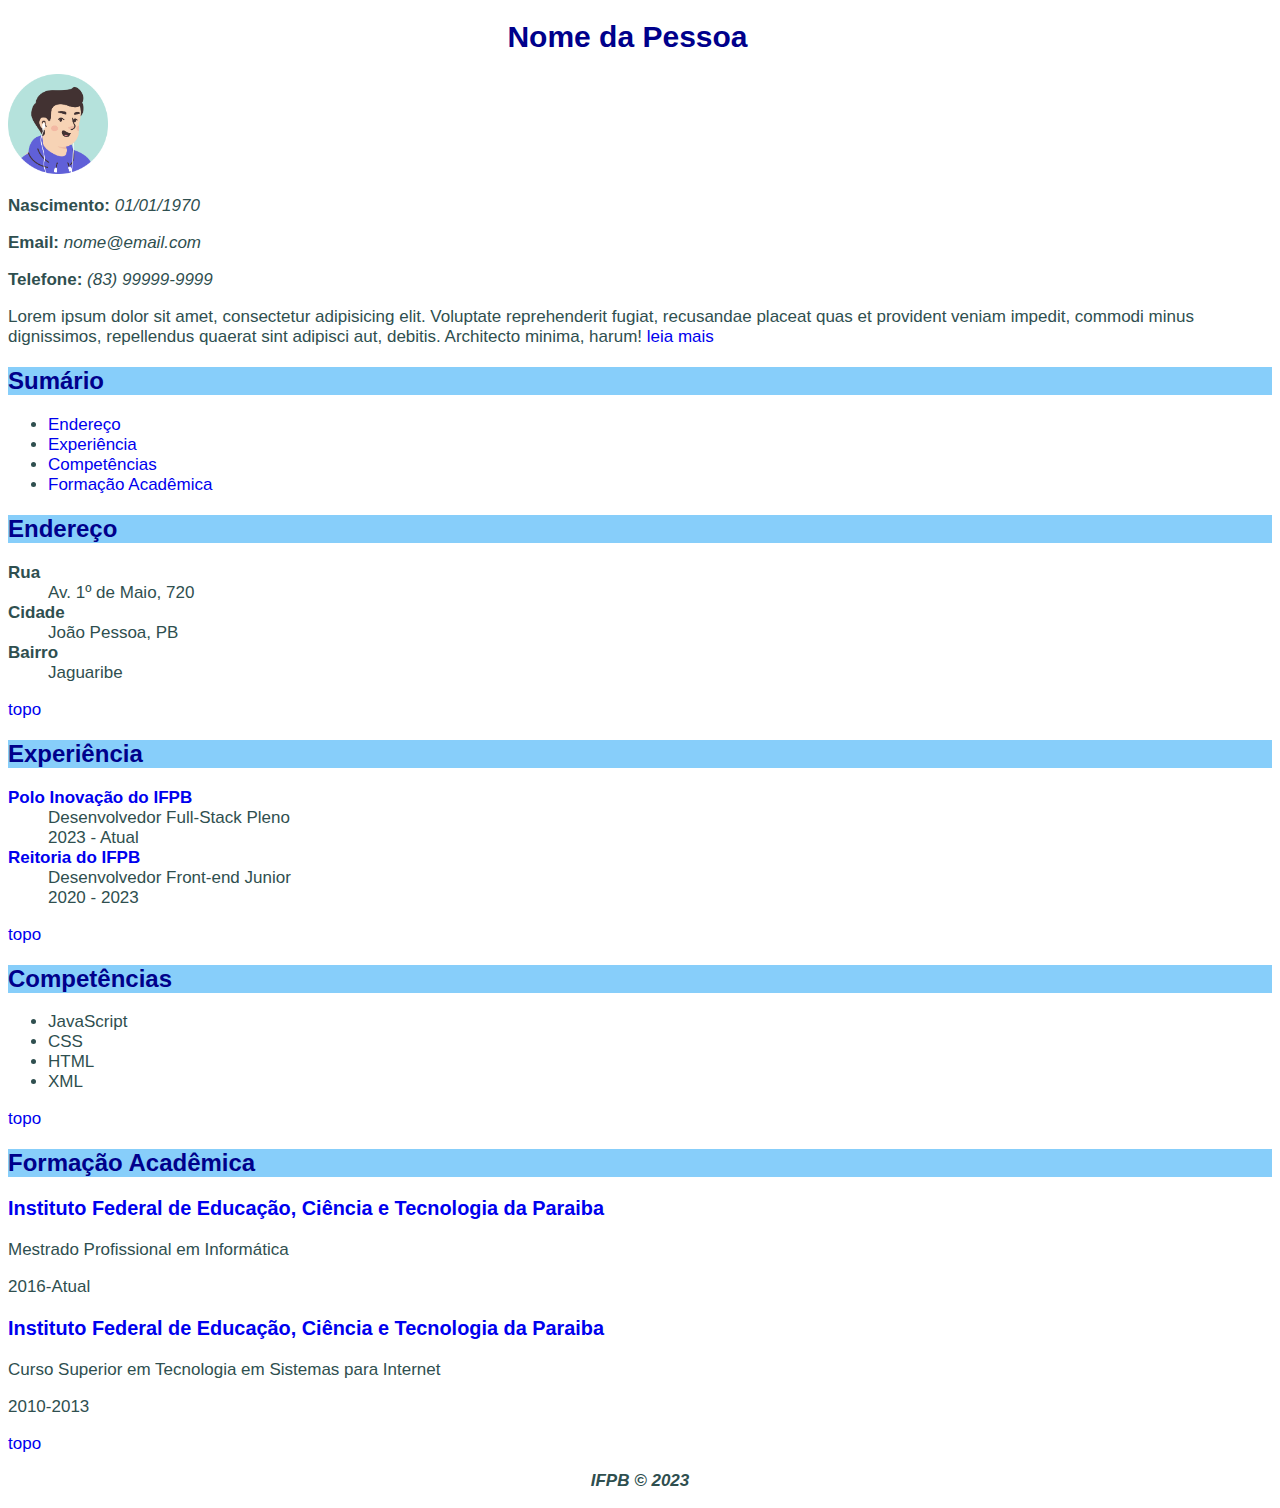
<file: Curriculo-Com-Estilo/index.html>
<!DOCTYPE html>
<html lang="en">
  <head>
    <meta charset="UTF-8" />
    <title>Document</title>
    <link rel="stylesheet" href="css/style.css" />
  </head>
  <body>
    <div id="article">
      <h1 id="person" class="text-center">
        Nome da Pessoa <a href="#person">§</a>
      </h1>
      <img src="img/avatar.png" alt="Imagem de perfil" width="100px" />
      <p><b>Nascimento:</b> <i>01/01/1970</i></p>
      <p><b>Email:</b> <i>nome@email.com</i></p>
      <p><b>Telefone:</b> <i>(83) 99999-9999</i></p>
      <p>
        Lorem ipsum dolor sit amet, consectetur adipisicing elit. Voluptate
        reprehenderit fugiat, recusandae placeat quas et provident veniam
        impedit, commodi minus dignissimos, repellendus quaerat sint adipisci
        aut, debitis. Architecto minima, harum!
        <a href="pages/resumo.html">leia mais</a>
      </p>
      <h2 id="sumario">Sumário <a href="#sumario">§</a></h2>
      <ul>
        <li><a href="#endereco">Endereço</a></li>
        <li><a href="#experiencia">Experiência</a></li>
        <li><a href="#competencia">Competências</a></li>
        <li><a href="#formacao">Formação Acadêmica</a></li>
      </ul>

      <h2 id="endereco">Endereço <a href="#endereco">§</a></h2>
      <dl>
        <dt><b>Rua</b></dt>
        <dd>Av. 1º de Maio, 720</dd>
        <dt><b>Cidade</b></dt>
        <dd>João Pessoa, PB</dd>
        <dt><b>Bairro</b></dt>
        <dd>Jaguaribe</dd>
      </dl>
      <p><a href="#">topo</a></p>

      <h2 id="experiencia">Experiência <a href="#experiencia">§</a></h2>
      <dl>
        <dt>
          <b>
            <a href="https://www.ifpb.edu.br/polodeinovacao">
              Polo Inovação do IFPB
            </a>
          </b>
        </dt>
        <dd>Desenvolvedor Full-Stack Pleno</dd>
        <dd>2023 - Atual</dd>
        <dt>
          <b>
            <a href="https://www.ifpb.edu.br/"> Reitoria do IFPB </a>
          </b>
        </dt>
        <dd>Desenvolvedor Front-end Junior</dd>
        <dd>2020 - 2023</dd>
      </dl>
      <p><a href="#">topo</a></p>

      <h2 id="habilidades">Competências <a href="#habilidades">§</a></h2>
      <ul>
        <li>JavaScript</li>
        <li>CSS</li>
        <li>HTML</li>
        <li>XML</li>
      </ul>
      <p><a href="#">topo</a></p>

      <h2 id="formacao">Formação Acadêmica <a href="#formacao">§</a></h2>
      <h3>
        <a href="http://www.ifpb.edu.br/">
          Instituto Federal de Educação, Ciência e Tecnologia da Paraiba
        </a>
      </h3>
      <p>Mestrado Profissional em Informática</p>
      <p>2016-Atual</p>
      <h3>
        <a href="http://www.ifpb.edu.br/">
          Instituto Federal de Educação, Ciência e Tecnologia da Paraiba
        </a>
      </h3>
      <p>Curso Superior em Tecnologia em Sistemas para Internet</p>
      <p>2010-2013</p>
      <p><a href="#">topo</a></p>
    </div>
    <div id="footer">
      <p id="copyright" class="text-center">IFPB &copy; 2023</p>
    </div>
  </body>
</html>
</file>
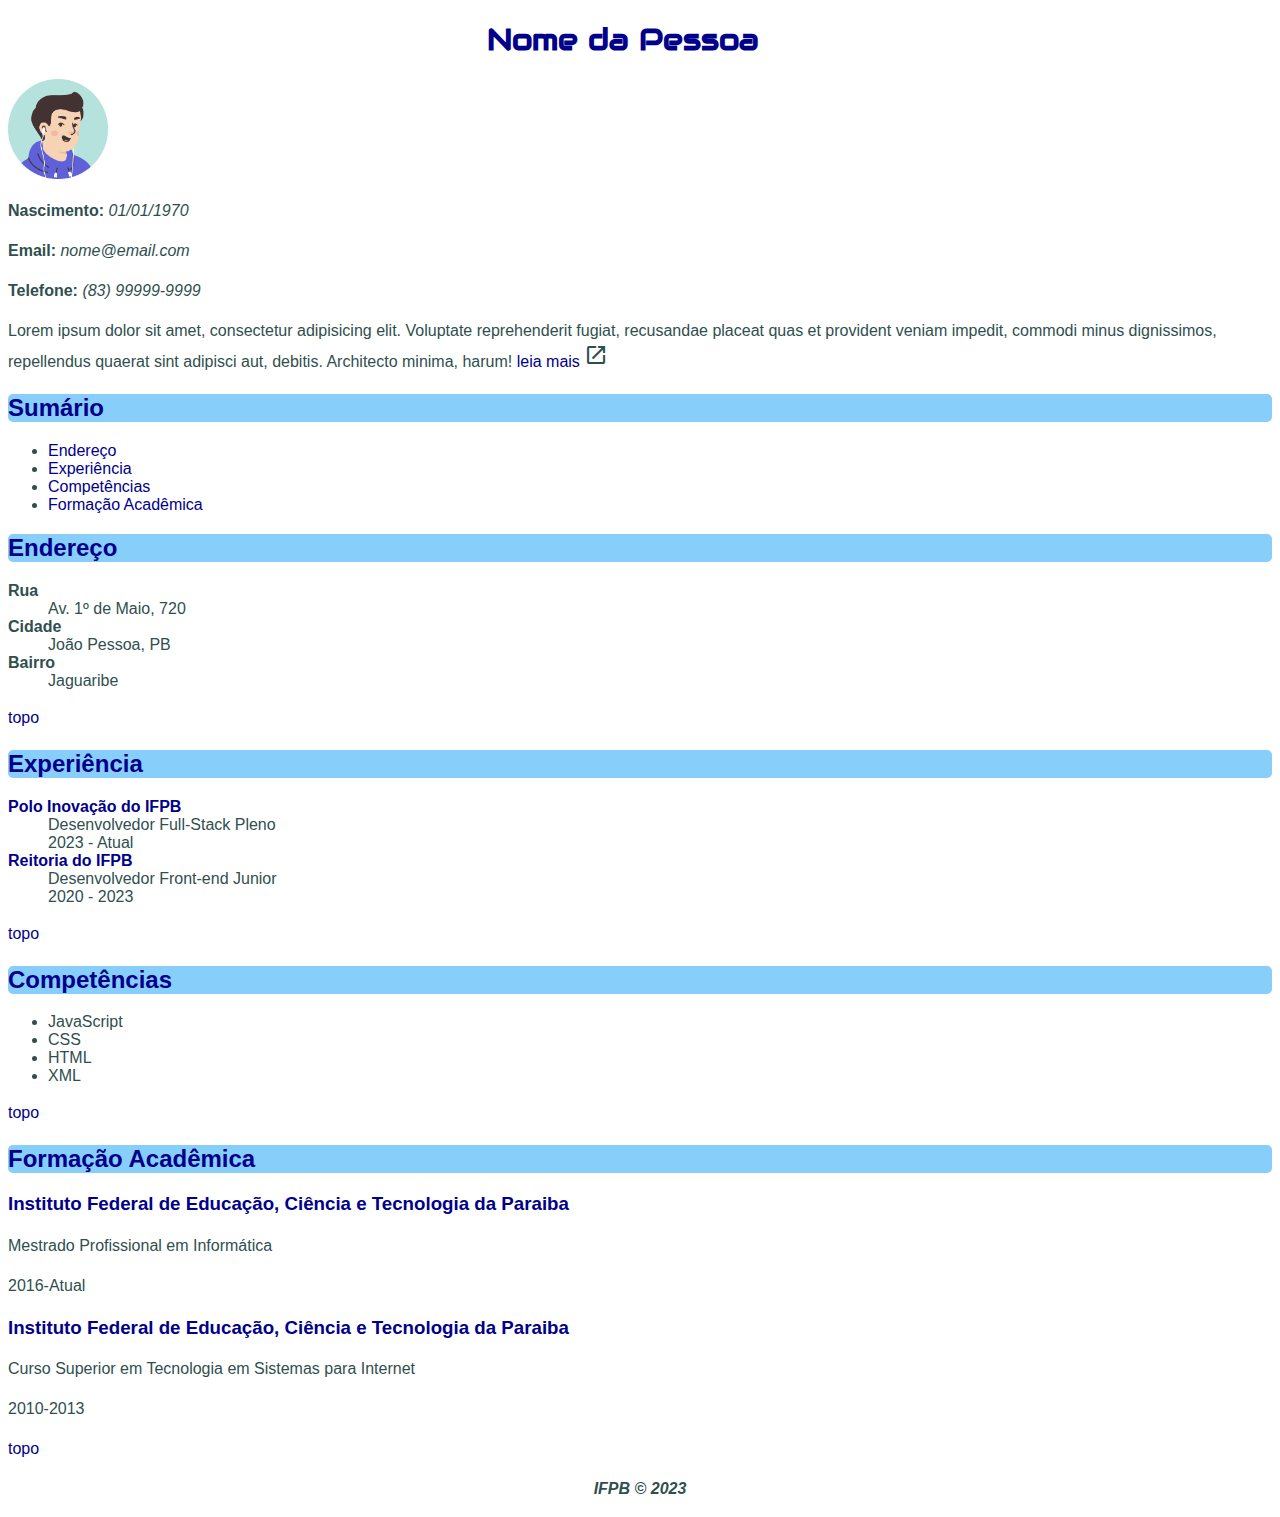
<file: Curriculo-WebFonts-Icones/index.html>
<!DOCTYPE html>
<html lang="en">
  <head>
    <meta charset="UTF-8" />
    <title>Document</title>

    <!-- Google Fonts -->
    <link rel="preconnect" href="https://fonts.googleapis.com">
    <link rel="preconnect" href="https://fonts.gstatic.com" crossorigin>
    <link href="https://fonts.googleapis.com/css2?family=Audiowide&display=swap" rel="stylesheet">  
    <link href="https://fonts.googleapis.com/icon?family=Material+Icons" rel="stylesheet">

    <!-- Font Awesome Icons -->
    <link rel="stylesheet" href="https://cdnjs.cloudflare.com/ajax/libs/font-awesome/6.4.0/css/all.min.css" integrity="sha512-iecdLmaskl7CVkqkXNQ/ZH/XLlvWZOJyj7Yy7tcenmpD1ypASozpmT/E0iPtmFIB46ZmdtAc9eNBvH0H/ZpiBw==" crossorigin="anonymous" referrerpolicy="no-referrer" />
    
    <!-- Our CSS -->
    <link rel="stylesheet" href="css/style.css" />
  </head>
  <body>
    <div id="article">
      <h1 id="person" class="text-center">
        Nome da Pessoa <a href="#person">§</a>
      </h1>
      <img src="img/avatar.png" alt="Imagem de perfil" width="100px" />
      <p><b>Nascimento:</b> <i>01/01/1970</i></p>
      <p><b>Email:</b> <i>nome@email.com</i></p>
      <p><b>Telefone:</b> <i>(83) 99999-9999</i></p>
      <p>
        Lorem ipsum dolor sit amet, consectetur adipisicing elit. Voluptate
        reprehenderit fugiat, recusandae placeat quas et provident veniam
        impedit, commodi minus dignissimos, repellendus quaerat sint adipisci
        aut, debitis. Architecto minima, harum!
        <a href="pages/resumo.html">leia mais</a>
        <span class="material-icons">launch</span>
      </p>

      <h2 id="sumario">Sumário <a href="#sumario">§</a></h2>
      <ul>
        <li><a href="#endereco">Endereço</a></li>
        <li><a href="#experiencia">Experiência</a></li>
        <li><a href="#competencia">Competências</a></li>
        <li><a href="#formacao">Formação Acadêmica</a></li>
      </ul>

      <h2 id="endereco">Endereço <a href="#endereco">§</a></h2>
      <dl>
        <dt><b>Rua</b></dt>
        <dd>Av. 1º de Maio, 720</dd>
        <dt><b>Cidade</b></dt>
        <dd>João Pessoa, PB</dd>
        <dt><b>Bairro</b></dt>
        <dd>Jaguaribe</dd>
      </dl>
      <p><a href="#" class="topo">topo</a></p>

      <h2 id="experiencia">Experiência <a href="#experiencia">§</a></h2>
      <dl>
        <dt>
          <b>
            <a href="https://www.ifpb.edu.br/polodeinovacao">
              Polo Inovação do IFPB
            </a>
          </b>
        </dt>
        <dd>Desenvolvedor Full-Stack Pleno</dd>
        <dd>2023 - Atual</dd>
        <dt>
          <b>
            <a href="https://www.ifpb.edu.br/"> Reitoria do IFPB </a>
          </b>
        </dt>
        <dd>Desenvolvedor Front-end Junior</dd>
        <dd>2020 - 2023</dd>
      </dl>
      <p><a href="#" class="topo">topo</a></p>

      <h2 id="habilidades">Competências <a href="#habilidades">§</a></h2>
      <ul>
        <li>JavaScript</li>
        <li>CSS</li>
        <li>HTML</li>
        <li>XML</li>
      </ul>
      <p><a href="#" class="topo">topo</a></p>

      <h2 id="formacao">Formação Acadêmica <a href="#formacao">§</a></h2>
      <h3>
        <a href="http://www.ifpb.edu.br/">
          Instituto Federal de Educação, Ciência e Tecnologia da Paraiba
        </a>
      </h3>
      <p>Mestrado Profissional em Informática</p>
      <p>2016-Atual</p>
      <h3>
        <a href="http://www.ifpb.edu.br/">
          Instituto Federal de Educação, Ciência e Tecnologia da Paraiba
        </a>
      </h3>
      <p>Curso Superior em Tecnologia em Sistemas para Internet</p>
      <p>2010-2013</p>
      <p><a href="#" class="topo">topo</a></p>
    </div>
    <div id="footer">
      <div id="social">

        <!-- Links das redes sociais -->
        <a href="../index.html"><i class="fa-brands fa-square-facebook"></i></a>
        <a href="../index.html"><i class="fa-brands fa-square-twitter"></i></a>
        <a href="../index.html"><i class="fa-brands fa-linkedin"></i></a>

      </div>
      <p id="copyright" class="text-center">IFPB &copy; 2023</p>
    </div>
  </body>
</html>
</file>
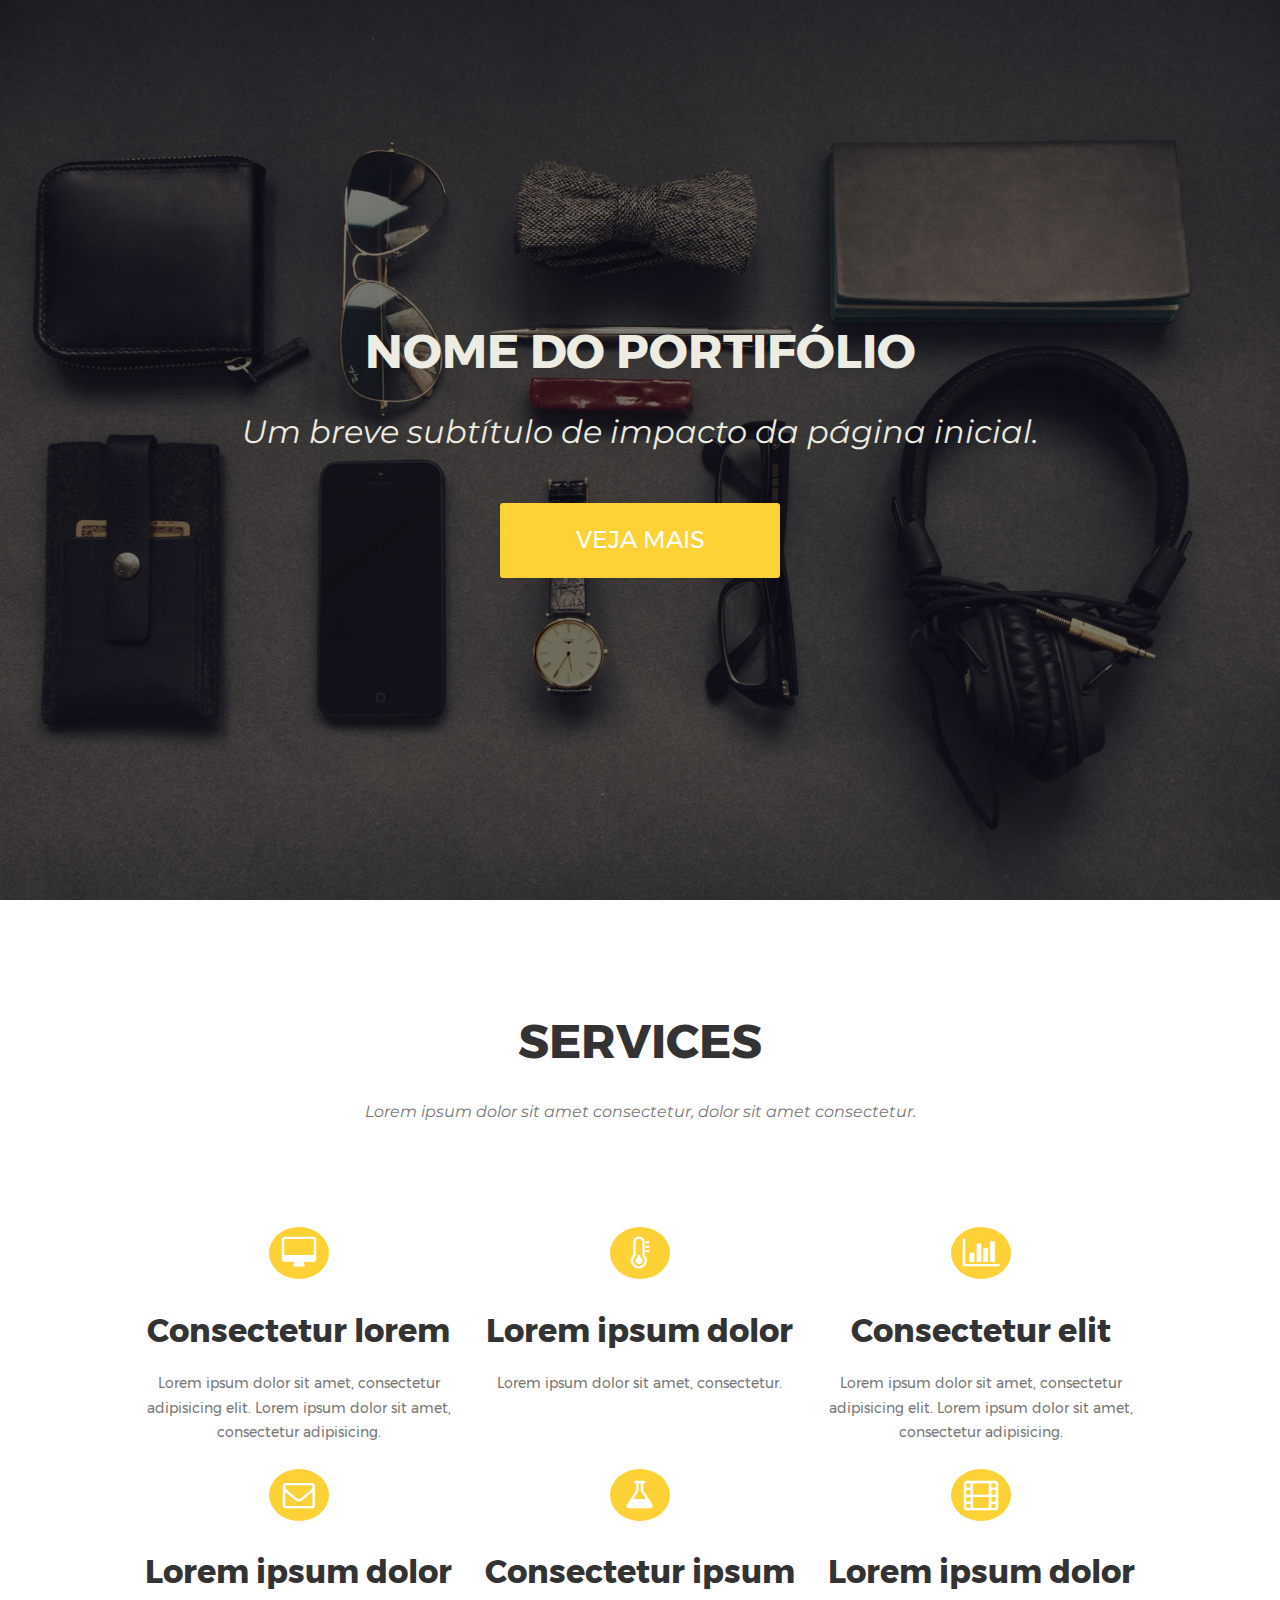
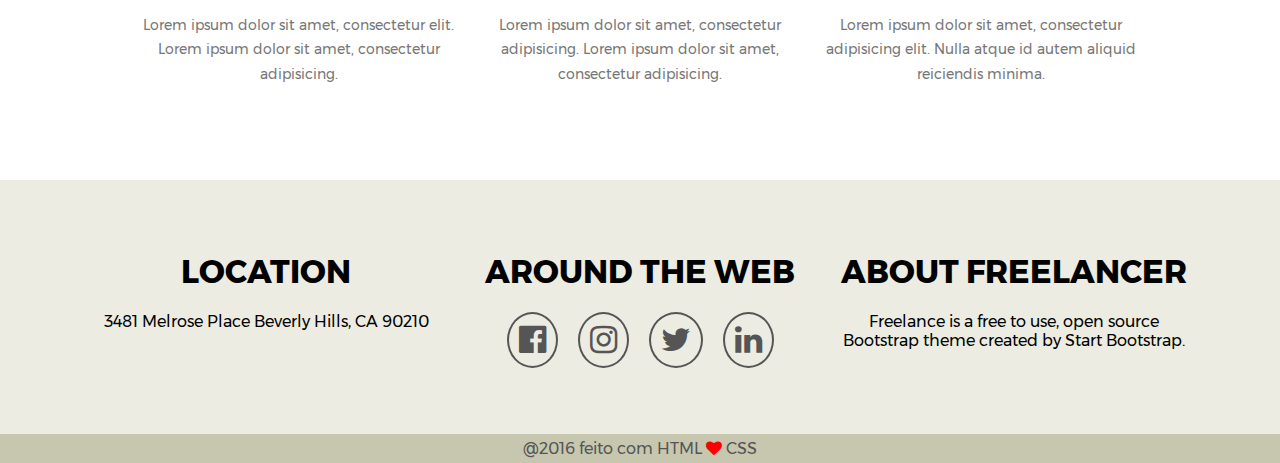
<file: ExercicioPortfolioComLayout/index.html>
<!DOCTYPE html>
<html lang="en">
<head>
  <meta charset="UTF-8">
  <title>Document</title>
  <link href="https://fonts.googleapis.com/css?family=Montserrat" rel="stylesheet">
  <link rel="stylesheet" href="https://maxcdn.bootstrapcdn.com/font-awesome/4.7.0/css/font-awesome.min.css">
  <link rel="stylesheet" href="css/main2.css">
</head>
<body>

  <!-- Header -->
  <header>
    <div class="intro-text">
      <h1>Nome do Portifólio</h1>
      <p>Um breve subtítulo de impacto da página inicial.</p>
      <a href="#" class="btn-intro">Veja mais</a>
    </div>
  </header>

  <!-- Content -->
  <main>
    <section class="service-description">
      <h1>SERVICES</h1>
      <p>Lorem ipsum dolor sit amet consectetur, dolor sit amet consectetur.</p>
    </section>
    <section class="service">
      <span class="circle-icon">
        <i class="fa fa-desktop" aria-hidden="true"></i>
      </span>
      <h1>Consectetur lorem</h1>
      <p>Lorem ipsum dolor sit amet, consectetur adipisicing elit. Lorem ipsum dolor sit amet, consectetur adipisicing.</p>
    </section>
    <section class="service">
      <span class="circle-icon">
        <i class="fa fa-thermometer-quarter" aria-hidden="true"></i>
      </span>
      <h1>Lorem ipsum dolor</h1>
      <p>Lorem ipsum dolor sit amet, consectetur.</p>
    </section>
    <section class="service">
      <span class="circle-icon">
        <i class="fa fa-bar-chart" aria-hidden="true"></i>
      </span>
      <h1>Consectetur elit</h1>
      <p>Lorem ipsum dolor sit amet, consectetur adipisicing elit. Lorem ipsum dolor sit amet, consectetur adipisicing.</p>
    </section>
    <section class="service">
      <span class="circle-icon">
        <i class="fa fa-envelope-o" aria-hidden="true"></i>
      </span>
      <h1>Lorem ipsum dolor</h1>
      <p>Lorem ipsum dolor sit amet, consectetur elit. Lorem ipsum dolor sit amet, consectetur adipisicing.</p>
    </section>
    <section class="service">
      <span class="circle-icon">
        <i class="fa fa-flask" aria-hidden="true"></i>
      </span>
      <h1>Consectetur ipsum</h1>
      <p>Lorem ipsum dolor sit amet, consectetur adipisicing. Lorem ipsum dolor sit amet, consectetur adipisicing.</p>
    </section>
    <section class="service">
      <span class="circle-icon">
        <i class="fa fa-film" aria-hidden="true"></i>
      </span>
      <h1>Lorem ipsum dolor</h1>
      <p>Lorem ipsum dolor sit amet, consectetur adipisicing elit. Nulla atque id autem aliquid reiciendis minima.</p>
    </section>
  </main>

  <!-- Footer -->
  <footer>
    <section class="footer-content">
      <section class="address">
        <h1>LOCATION</h1>
        <p>3481 Melrose Place Beverly Hills, CA 90210</p>
      </section>
      <section class="social">
        <h1>AROUND THE WEB</h1>
        <ul>
          <li>
            <a href="#"><i class="fa fa-facebook-official fa-2x" aria-hidden="true"></i></a>
          </li>
          <li>
            <a href="#"><i class="fa fa-instagram fa-2x" aria-hidden="true"></i></a>
          </li>
          <li>
            <a href="#"><i class="fa fa-twitter fa-2x" aria-hidden="true"></i></a>
          </li>
          <li>
            <a href="#"><i class="fa fa-linkedin fa-2x" aria-hidden="true"></i></a>
          </li>
        </ul>
      </section>
      <section class="about">
        <h1>ABOUT FREELANCER</h1>
        <p>Freelance is a free to use, open source Bootstrap theme created by Start Bootstrap.</p>
      </section>
    </section>
    <section class="copyright">
      <span>@2016 feito com HTML <i class="fa fa-heart" aria-hidden="true"></i> CSS</span>
    </section>
  </footer>
</body>
</html>
</file>
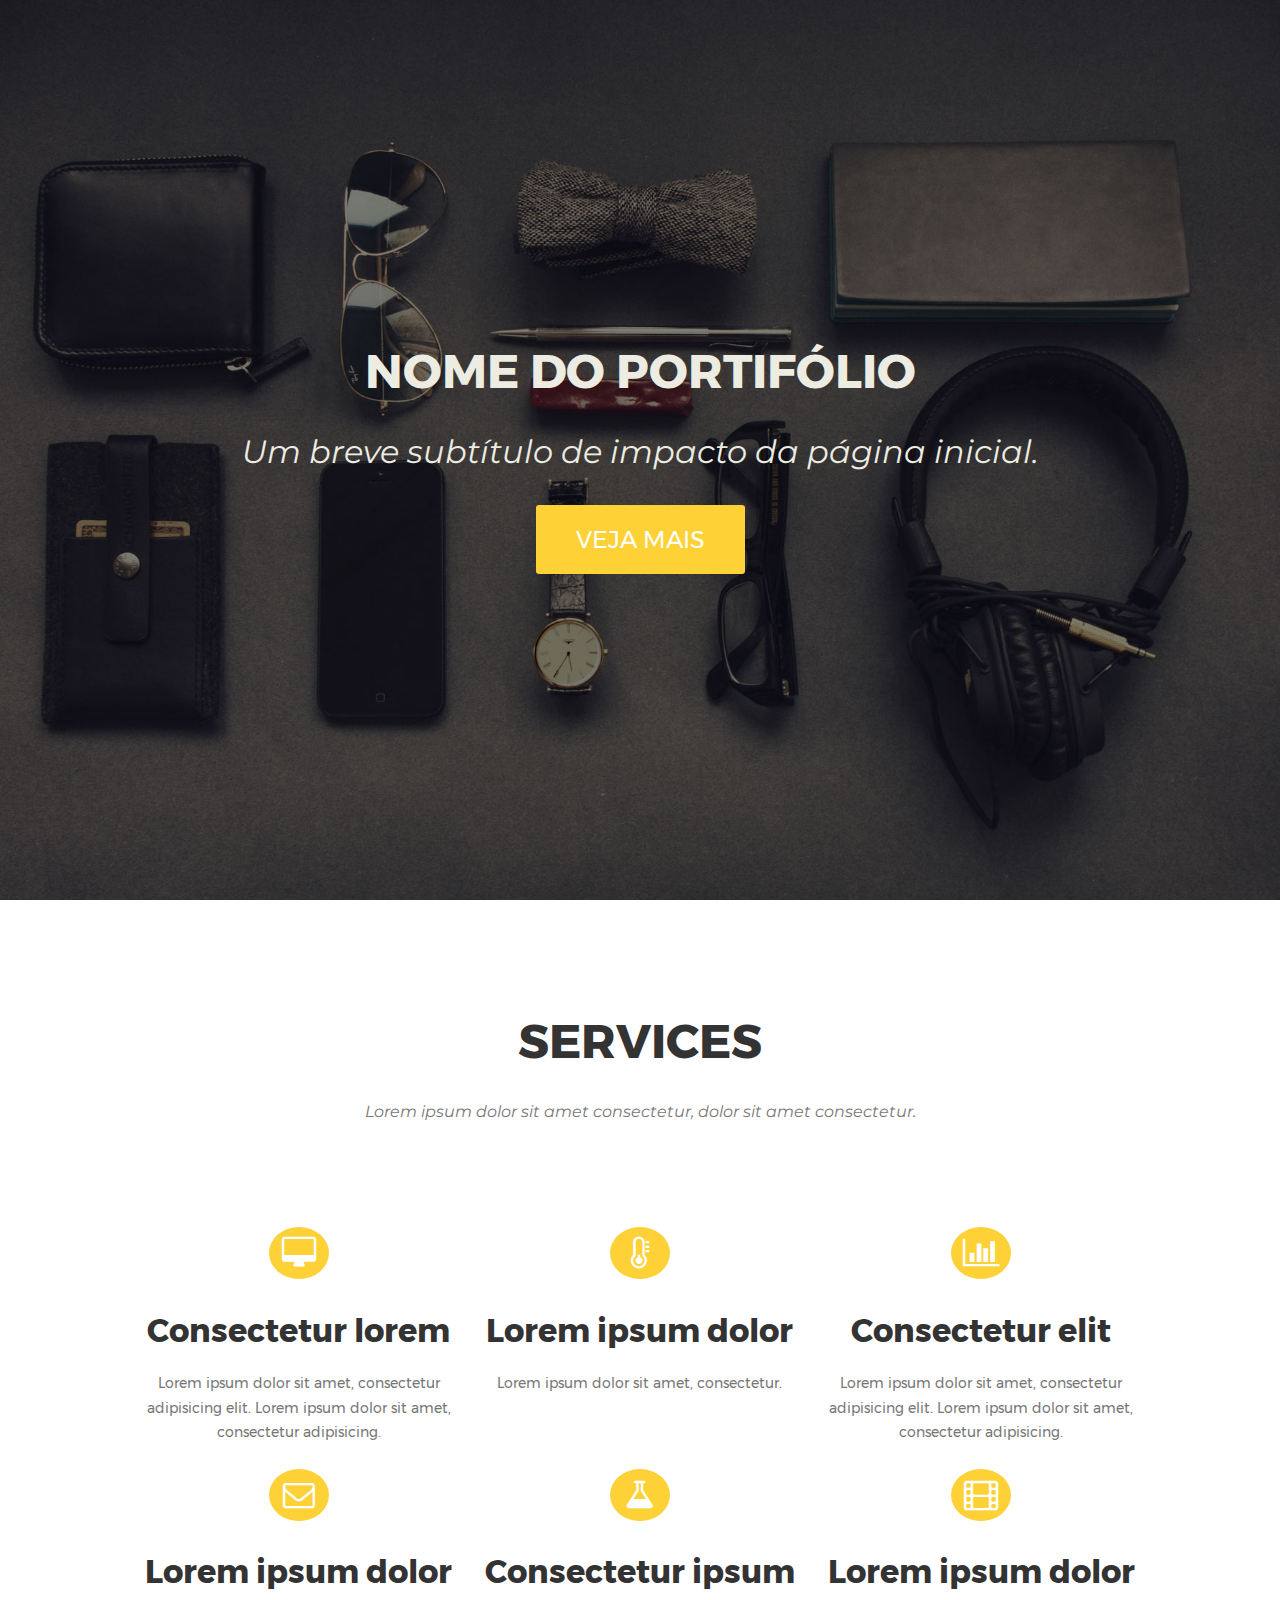
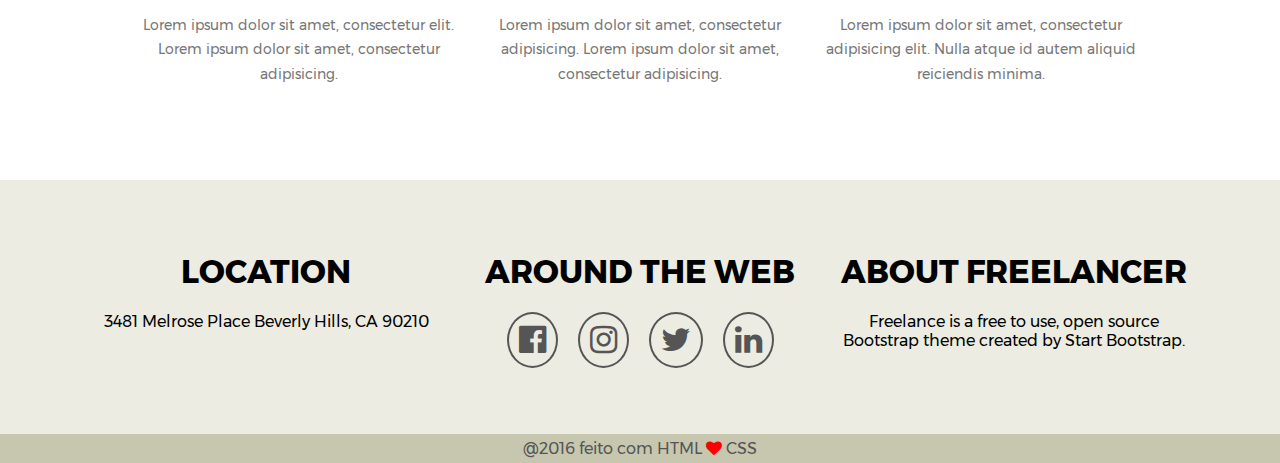
<file: ExercicioPortfolioComLayout2/index.html>
<!DOCTYPE html>
<html lang="en">
<head>
  <meta charset="UTF-8">
  <title>Document</title>
  <link href="https://fonts.googleapis.com/css?family=Montserrat" rel="stylesheet">
  <link rel="stylesheet" href="https://maxcdn.bootstrapcdn.com/font-awesome/4.7.0/css/font-awesome.min.css">
  <link rel="stylesheet" href="css/main.css">
</head>
<body>

  <!-- Header -->
  <header>
    <div class="intro-text">
      <h1>Nome do Portifólio</h1>
      <p>Um breve subtítulo de impacto da página inicial.</p>
      <a href="#" class="btn-intro">Veja mais</a>
    </div>
  </header>

  <!-- Content -->
  <main>
    <section class="service-description">
      <h1>SERVICES</h1>
      <p>Lorem ipsum dolor sit amet consectetur, dolor sit amet consectetur.</p>
    </section>
    <section class="service">
      <span class="circle-icon">
        <i class="fa fa-desktop" aria-hidden="true"></i>
      </span>
      <h1>Consectetur lorem</h1>
      <p>Lorem ipsum dolor sit amet, consectetur adipisicing elit. Lorem ipsum dolor sit amet, consectetur adipisicing.</p>
    </section>
    <section class="service">
      <span class="circle-icon">
        <i class="fa fa-thermometer-quarter" aria-hidden="true"></i>
      </span>
      <h1>Lorem ipsum dolor</h1>
      <p>Lorem ipsum dolor sit amet, consectetur.</p>
    </section>
    <section class="service">
      <span class="circle-icon">
        <i class="fa fa-bar-chart" aria-hidden="true"></i>
      </span>
      <h1>Consectetur elit</h1>
      <p>Lorem ipsum dolor sit amet, consectetur adipisicing elit. Lorem ipsum dolor sit amet, consectetur adipisicing.</p>
    </section>
    <section class="service">
      <span class="circle-icon">
        <i class="fa fa-envelope-o" aria-hidden="true"></i>
      </span>
      <h1>Lorem ipsum dolor</h1>
      <p>Lorem ipsum dolor sit amet, consectetur elit. Lorem ipsum dolor sit amet, consectetur adipisicing.</p>
    </section>
    <section class="service">
      <span class="circle-icon">
        <i class="fa fa-flask" aria-hidden="true"></i>
      </span>
      <h1>Consectetur ipsum</h1>
      <p>Lorem ipsum dolor sit amet, consectetur adipisicing. Lorem ipsum dolor sit amet, consectetur adipisicing.</p>
    </section>
    <section class="service">
      <span class="circle-icon">
        <i class="fa fa-film" aria-hidden="true"></i>
      </span>
      <h1>Lorem ipsum dolor</h1>
      <p>Lorem ipsum dolor sit amet, consectetur adipisicing elit. Nulla atque id autem aliquid reiciendis minima.</p>
    </section>
  </main>

  <!-- Footer -->
  <footer>
    <section class="footer-content">
      <section class="address">
        <h1>LOCATION</h1>
        <p>3481 Melrose Place Beverly Hills, CA 90210</p>
      </section>
      <section class="social">
        <h1>AROUND THE WEB</h1>
        <ul>
          <li>
            <a href="#"><i class="fa fa-facebook-official fa-2x" aria-hidden="true"></i></a>
          </li>
          <li>
            <a href="#"><i class="fa fa-instagram fa-2x" aria-hidden="true"></i></a>
          </li>
          <li>
            <a href="#"><i class="fa fa-twitter fa-2x" aria-hidden="true"></i></a>
          </li>
          <li>
            <a href="#"><i class="fa fa-linkedin fa-2x" aria-hidden="true"></i></a>
          </li>
        </ul>
      </section>
      <section class="about">
        <h1>ABOUT FREELANCER</h1>
        <p>Freelance is a free to use, open source Bootstrap theme created by Start Bootstrap.</p>
      </section>
    </section>
    <section class="copyright">
      <span>@2016 feito com HTML <i class="fa fa-heart" aria-hidden="true"></i> CSS</span>
    </section>
  </footer>
</body>
</html>
</file>
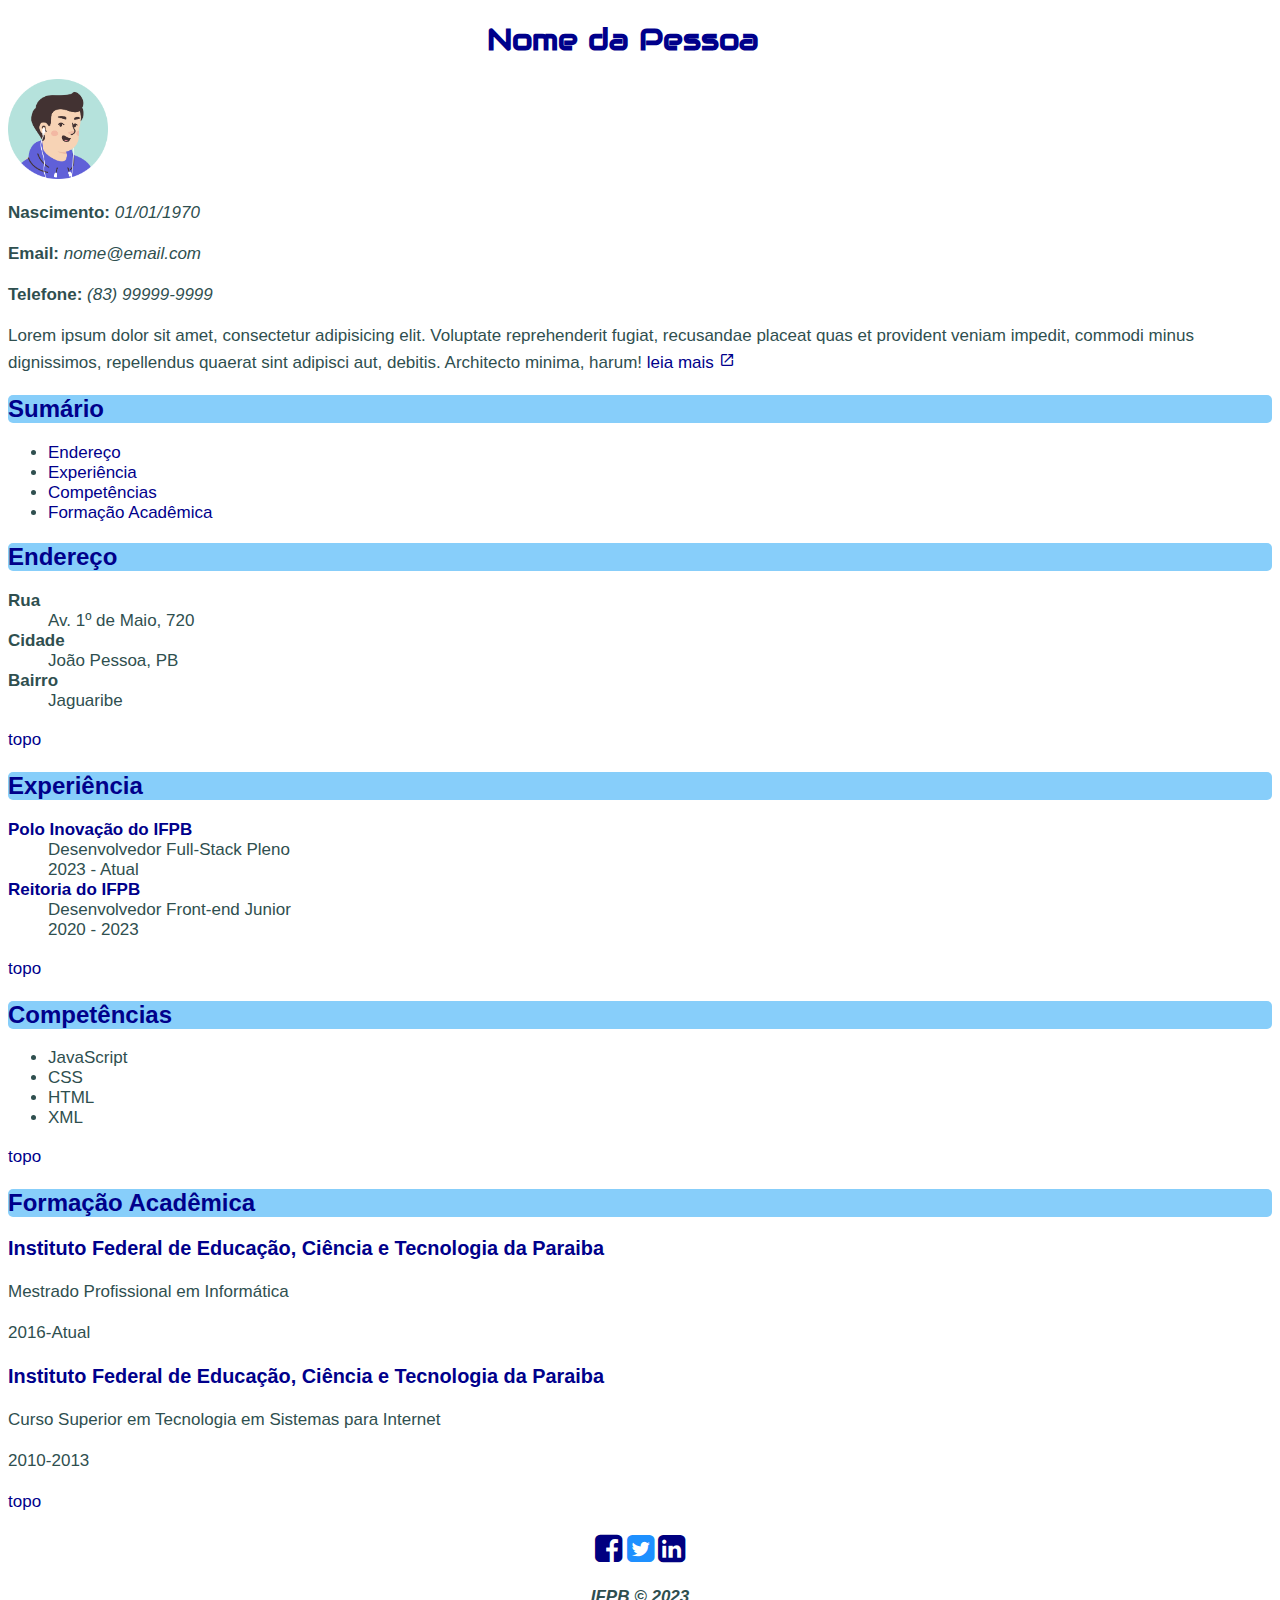
<file: Curriculo-WebFonts-Icones/_respostas/index.html>
<!DOCTYPE html>
<html lang="en">
  <head>
    <meta charset="UTF-8" />
    <title>Document</title>
    <link
      rel="stylesheet"
      href="https://fonts.googleapis.com/icon?family=Material+Icons"
    />
    <link
      rel="stylesheet"
      href="https://fonts.googleapis.com/css?family=Audiowide"
    />
    <link
      rel="stylesheet"
      href="https://cdnjs.cloudflare.com/ajax/libs/font-awesome/4.7.0/css/font-awesome.min.css"
    />
    <link rel="stylesheet" href="css/style.css" />
  </head>
  <body>
    <div id="article">
      <h1 id="person" class="text-center">
        Nome da Pessoa <a href="#person">§</a>
      </h1>
      <img src="img/avatar.png" alt="Imagem de perfil" width="100px" />
      <p><b>Nascimento:</b> <i>01/01/1970</i></p>
      <p><b>Email:</b> <i>nome@email.com</i></p>
      <p><b>Telefone:</b> <i>(83) 99999-9999</i></p>
      <p>
        Lorem ipsum dolor sit amet, consectetur adipisicing elit. Voluptate
        reprehenderit fugiat, recusandae placeat quas et provident veniam
        impedit, commodi minus dignissimos, repellendus quaerat sint adipisci
        aut, debitis. Architecto minima, harum!
        <a href="pages/resumo.html"
          >leia mais <i class="material-icons">launch</i></a
        >
      </p>

      <h2 id="sumario">Sumário <a href="#sumario">§</a></h2>
      <ul>
        <li><a href="#endereco">Endereço</a></li>
        <li><a href="#experiencia">Experiência</a></li>
        <li><a href="#competencia">Competências</a></li>
        <li><a href="#formacao">Formação Acadêmica</a></li>
      </ul>

      <h2 id="endereco">Endereço <a href="#endereco">§</a></h2>
      <dl>
        <dt><b>Rua</b></dt>
        <dd>Av. 1º de Maio, 720</dd>
        <dt><b>Cidade</b></dt>
        <dd>João Pessoa, PB</dd>
        <dt><b>Bairro</b></dt>
        <dd>Jaguaribe</dd>
      </dl>
      <p><a href="#" class="topo">topo</a></p>

      <h2 id="experiencia">Experiência <a href="#experiencia">§</a></h2>
      <dl>
        <dt>
          <b>
            <a href="https://www.ifpb.edu.br/polodeinovacao">
              Polo Inovação do IFPB
            </a>
          </b>
        </dt>
        <dd>Desenvolvedor Full-Stack Pleno</dd>
        <dd>2023 - Atual</dd>
        <dt>
          <b>
            <a href="https://www.ifpb.edu.br/"> Reitoria do IFPB </a>
          </b>
        </dt>
        <dd>Desenvolvedor Front-end Junior</dd>
        <dd>2020 - 2023</dd>
      </dl>
      <p><a href="#" class="topo">topo</a></p>

      <h2 id="habilidades">Competências <a href="#habilidades">§</a></h2>
      <ul>
        <li>JavaScript</li>
        <li>CSS</li>
        <li>HTML</li>
        <li>XML</li>
      </ul>
      <p><a href="#" class="topo">topo</a></p>

      <h2 id="formacao">Formação Acadêmica <a href="#formacao">§</a></h2>
      <h3>
        <a href="http://www.ifpb.edu.br/">
          Instituto Federal de Educação, Ciência e Tecnologia da Paraiba
        </a>
      </h3>
      <p>Mestrado Profissional em Informática</p>
      <p>2016-Atual</p>
      <h3>
        <a href="http://www.ifpb.edu.br/">
          Instituto Federal de Educação, Ciência e Tecnologia da Paraiba
        </a>
      </h3>
      <p>Curso Superior em Tecnologia em Sistemas para Internet</p>
      <p>2010-2013</p>
      <p><a href="#" class="topo">topo</a></p>
    </div>
    <div id="footer">
      <div id="social">
        <a href="#"><i class="fa fa-facebook-square" aria-hidden="true"></i></a>
        <a href="#"><i class="fa fa-twitter-square" aria-hidden="true"></i></a>
        <a href="#"><i class="fa fa-linkedin-square" aria-hidden="true"></i></a>
      </div>
      <p id="copyright" class="text-center">IFPB &copy; 2023</p>
    </div>
  </body>
</html>
</file>
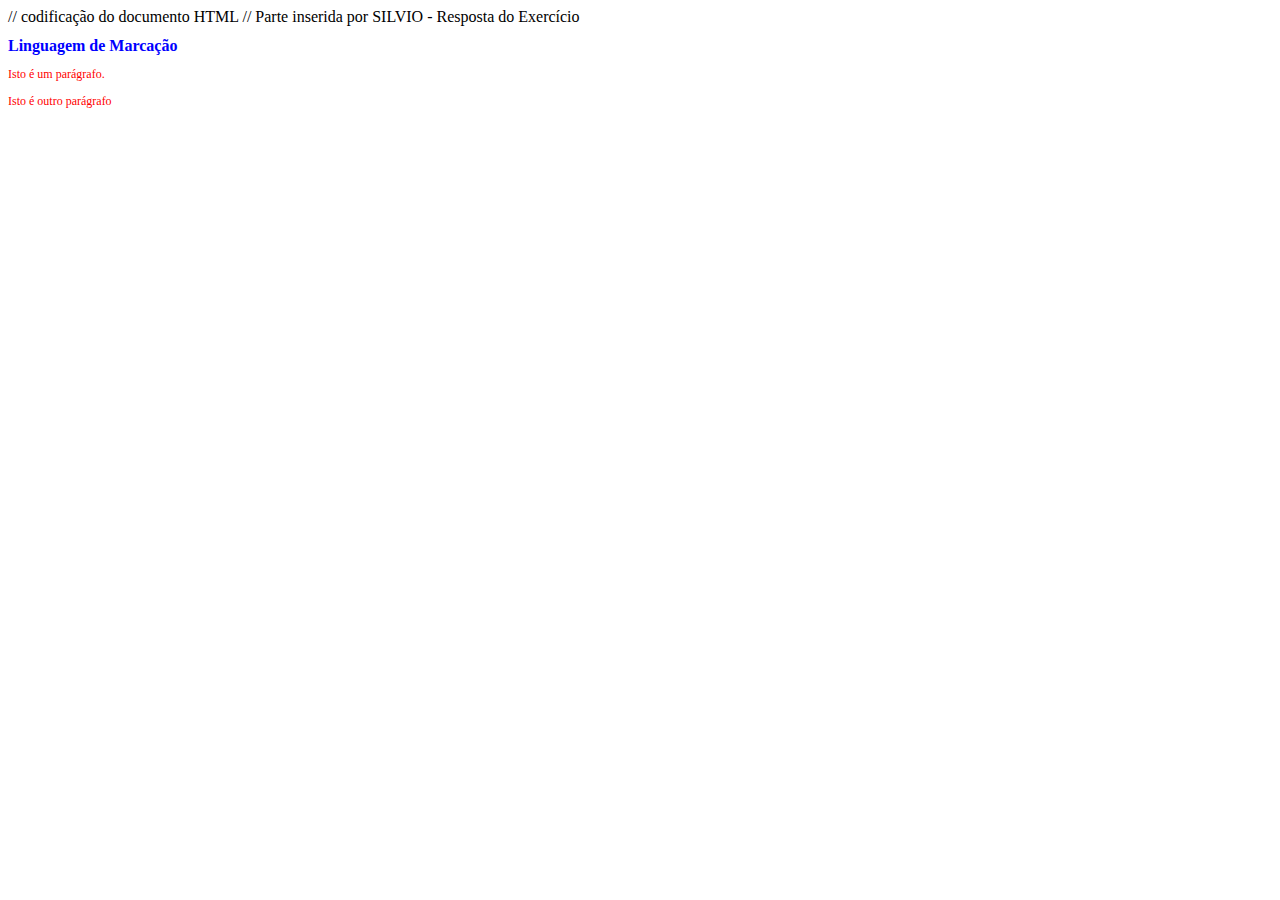
<file: ExerciciosDiversos/exe0.html>
<!DOCTYPE html>
<html lang="en">
	<head>
		<meta charset="utf-8"> // codificação do documento HTML
		<title>Exercício 0 - CSS</title>
	</head>
	<body>
		<!--
			Através da definição inline de estilo, mude a cor e o tamanho da fonte
			dos contéudos dos elementos h1 e p.
			h1 - color (blue) / font-size (16px)
			p - color (red) / font-size (12px)
		-->

		// Parte inserida por SILVIO - Resposta do Exercício
		<h1 style="color:blue; font-size: 16px; ">Linguagem de Marcação</h1>
		<p style="color:red; font-size: 12px; ">Isto é um parágrafo.</p>
		<p style="color:red; font-size: 12px; ">Isto é outro parágrafo</p>

        <!-- COMENTARIO SILVIO: 
		
		Uma tag Inline funciona aplicando o CSS no atribulo style do próprio HTML.
		O recebe valores do CSS são os dois pontos
		Ponto e vírgula encerra uma definição
		
		Importante salientar que neste caso tivemos que fazer duas vezes
        a mesma tag style para o p, pois ela é INLINE - totalmente improdutivo 
	
		A tag <p> cria um parágrafo no HTML -->

	</body>
</html>
</file>
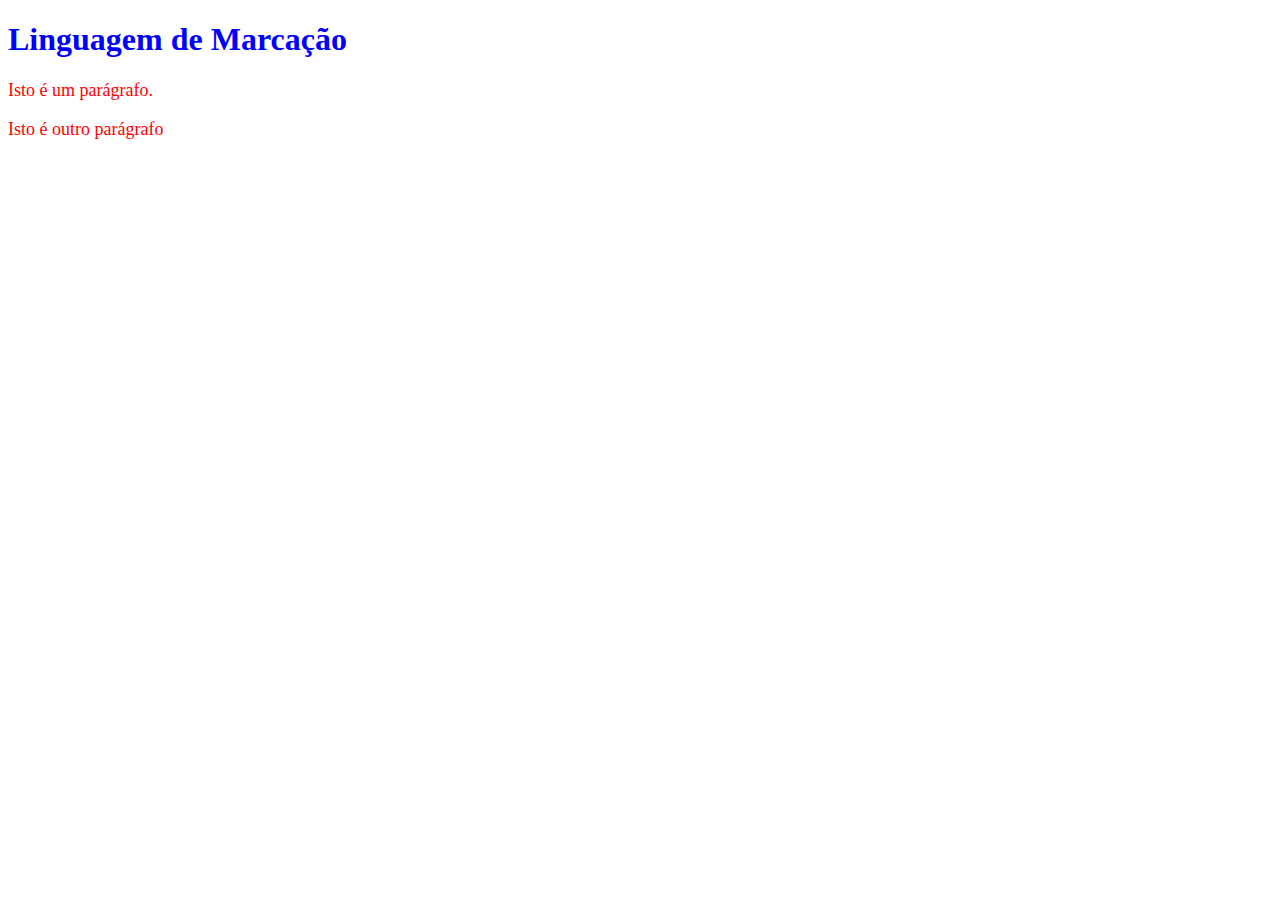
<file: ExerciciosDiversos/exe1.html>
<!DOCTYPE html>
<html lang="en">
	<head>
		<meta charset="utf-8">
		<title>Exercício 1 - CSS</title>
		<style type="text/CSS">
            h1 {
				color: blue; //este seletor é chamado de seletor de tag, tambem chamado de seletor de elemento ou de marcador
				font-size: 16px; 
			} 

            p {
				color:red; 
				font-size: 18px;
			}
		</style>
	</head>
	<body>
		<!-- 
			Através da definição interna de estilo, mude a cor e o tamanho da fonte
			dos contéudos dos elementos h1 e p.
			h1 - color (blue) / font-size (16px)
			p - color (red) / font-size (12px)
		-->

        <!-- 
        	COMENTÁRIO SILVIO: Para criar uma folha de estilo interna, o primeio passo compreende a 
			criação de um arquivo html. Toda a definição de CSS é realizada na área do cabeçalho da 
			página, juntamente com a tag de título.
        	Para utilizar o CSS dentro do HTML, basta incluir as tags que sofrem formação na área
        	de cabeçalho, como as tags p e h1.
        -->
		<h1>Linguagem de Marcação</h1>
		<p>Isto é um parágrafo.</p>
		<p>Isto é outro parágrafo</p>
	</body>
</html>
</file>
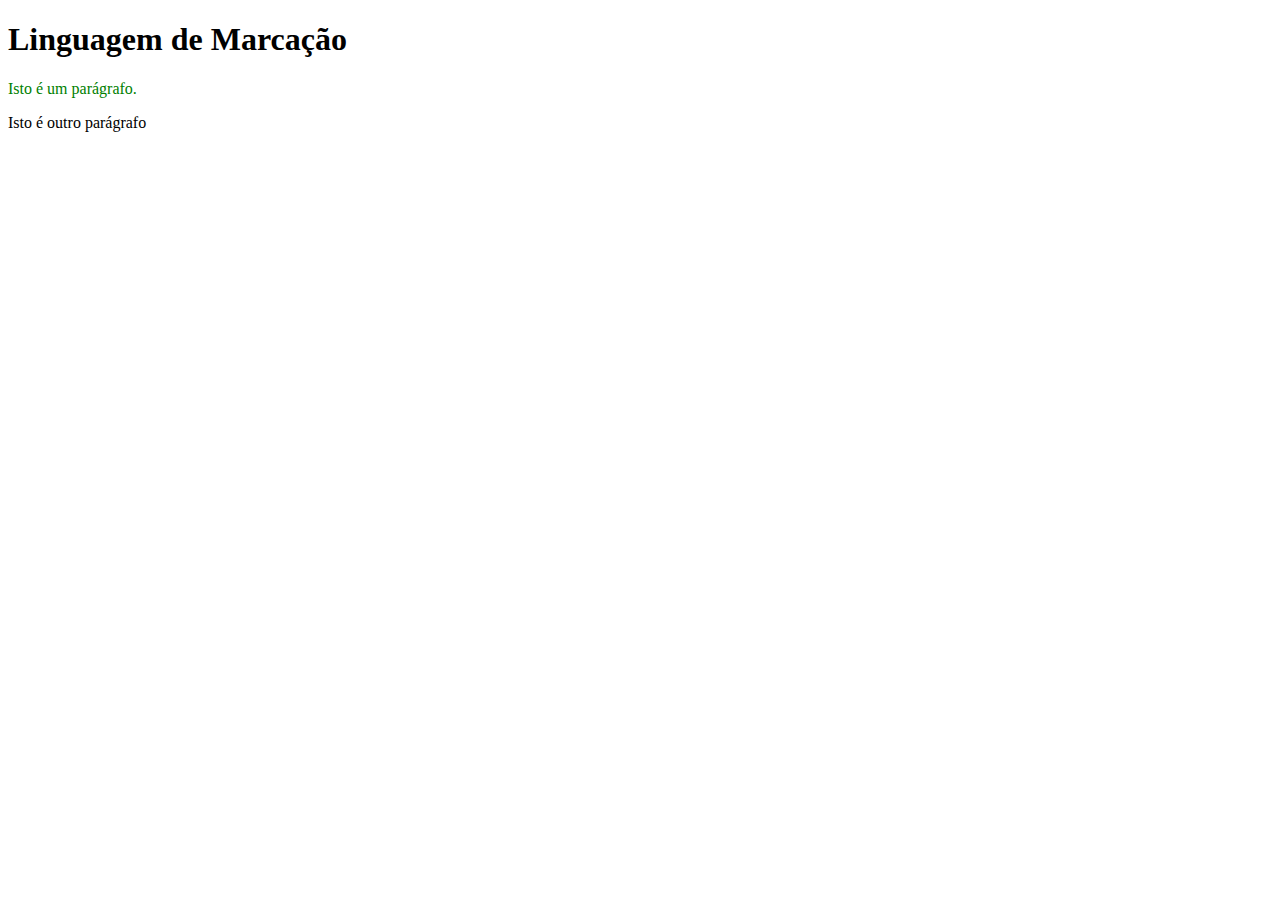
<file: ExerciciosDiversos/exe2.html>
<!DOCTYPE html>
<html lang="en">
	<head>
		<meta charset="utf-8">
		<style>
			#para {
				color: green;
			}
		</style>
	</head>
	<body>
		<h1>Linguagem de Marcação</h1>
		<p id="para">Isto é um parágrafo.</p>
		<p>Isto é outro parágrafo</p>
	</body>
</html>
</file>
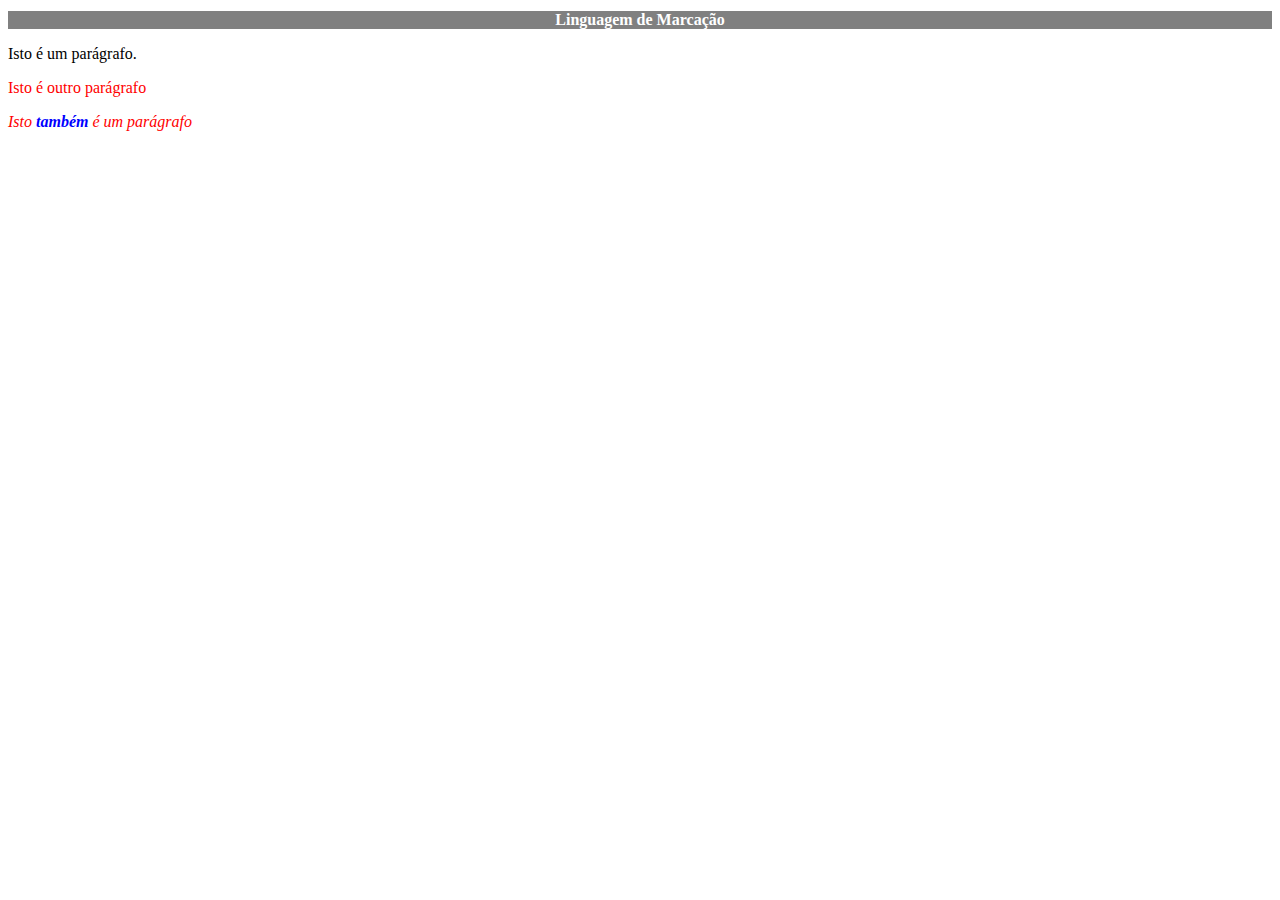
<file: ExerciciosDiversos/exe3.html>
<!DOCTYPE html>
<html lang="en">

<!-- COMENTARIO SILVIO: 
		Neste arquivo vamos salvar as configurações dentro de um arquivo CSS (de nome estilo.css) na pasta CSS.
		Abra o arquivo estilo.css para ver as classes criadas (as classes dentro do arquivo estilo.css começam por
		ponto).
-->

	<head>
		<meta charset="utf-8">
		<title>Exercício 3 - CSS</title>
		<link rel="stylesheet" href="./css/estilo.css">
	</head>
	<body>
		<h1>Linguagem de Marcação</h1>
		<p>Isto é um parágrafo.</p>
		<p class="texto">Isto é outro parágrafo</p>
		<!-- SPAN preserva a característica de ser INLINE - ELE NAO QUEBRA A LINHA -->
		<p class="texto italico">Isto <span>também</span> é um parágrafo</p>
	</body>
</html>
</file>
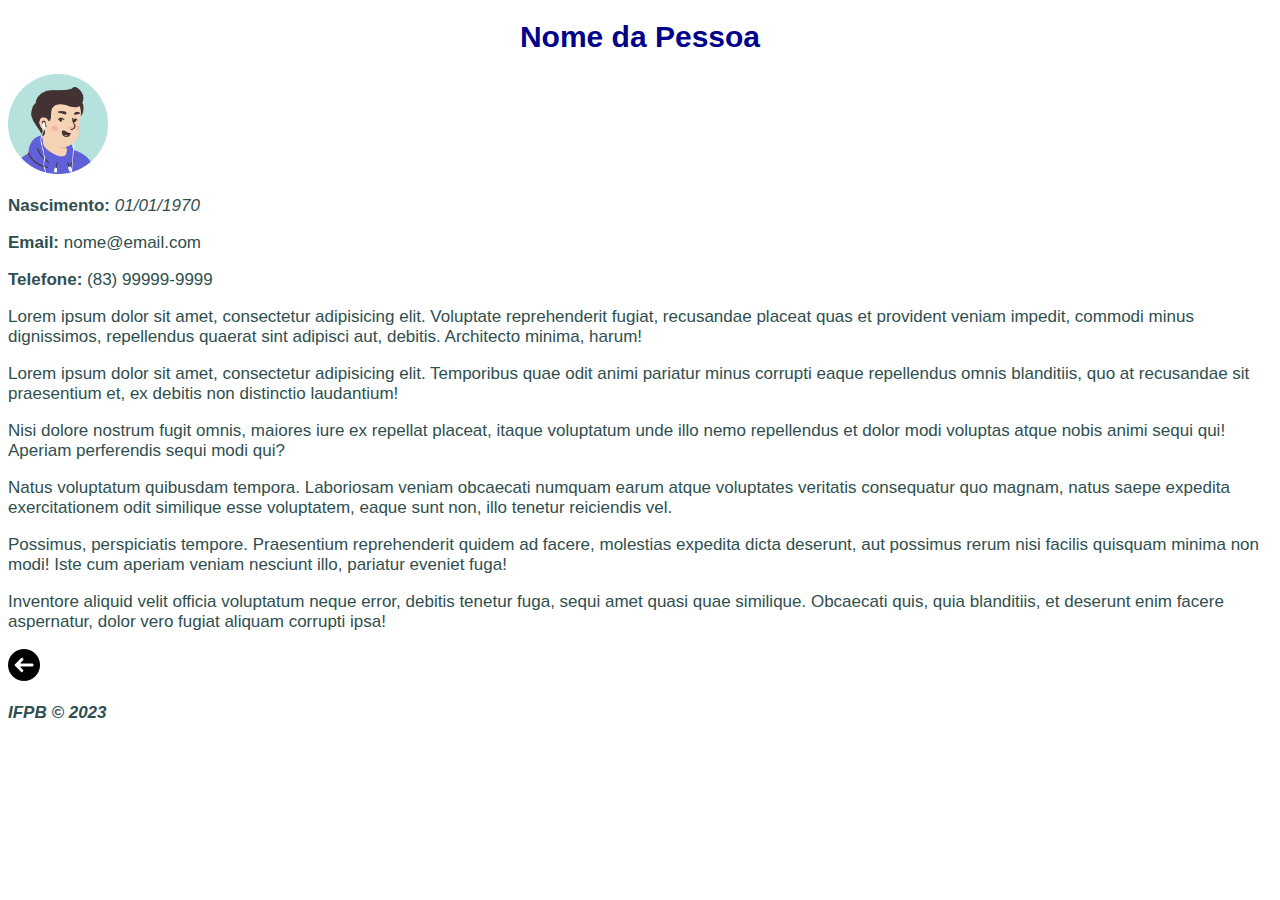
<file: Curriculo-Com-Estilo/pages/resumo.html>
<!DOCTYPE html>
<html lang="en">
<head>
  <meta charset="UTF-8">
  <title>Document</title>
  <link rel="stylesheet" href="../css/style.css">
</head>
<body>
  <div id="article">
    <h1 class="text-center">Nome da Pessoa</h1>
    <img src="../img/avatar.png" alt="Imagem de perfil" width="100px">
    <p><b>Nascimento:</b> <i>01/01/1970</i></p>
    <p><b>Email:</b> </i>nome@email.com</p>
    <p><b>Telefone:</b> </i>(83) 99999-9999</p>
    <p>Lorem ipsum dolor sit amet, consectetur adipisicing elit. Voluptate reprehenderit fugiat, recusandae placeat quas et provident veniam impedit, commodi minus dignissimos, repellendus quaerat sint adipisci aut, debitis. Architecto minima, harum!</p>
    <p>Lorem ipsum dolor sit amet, consectetur adipisicing elit. Temporibus quae odit animi pariatur minus corrupti eaque repellendus omnis blanditiis, quo at recusandae sit praesentium et, ex debitis non distinctio laudantium!</p>
    <p>Nisi dolore nostrum fugit omnis, maiores iure ex repellat placeat, itaque voluptatum unde illo nemo repellendus et dolor modi voluptas atque nobis animi sequi qui! Aperiam perferendis sequi modi qui?</p>
    <p>Natus voluptatum quibusdam tempora. Laboriosam veniam obcaecati numquam earum atque voluptates veritatis consequatur quo magnam, natus saepe expedita exercitationem odit similique esse voluptatem, eaque sunt non, illo tenetur reiciendis vel.</p>
    <p>Possimus, perspiciatis tempore. Praesentium reprehenderit quidem ad facere, molestias expedita dicta deserunt, aut possimus rerum nisi facilis quisquam minima non modi! Iste cum aperiam veniam nesciunt illo, pariatur eveniet fuga!</p>
    <p>Inventore aliquid velit officia voluptatum neque error, debitis tenetur fuga, sequi amet quasi quae similique. Obcaecati quis, quia blanditiis, et deserunt enim facere aspernatur, dolor vero fugiat aliquam corrupti ipsa!</p>
    <p><a href="../index.html"><img src="../img/voltar.png" alt="voltar"></a></p>
  </div>
  <div id="footer">
    <p id="copyright">IFPB &copy; 2023</p>
  </div>
</body>
</html>
</file>
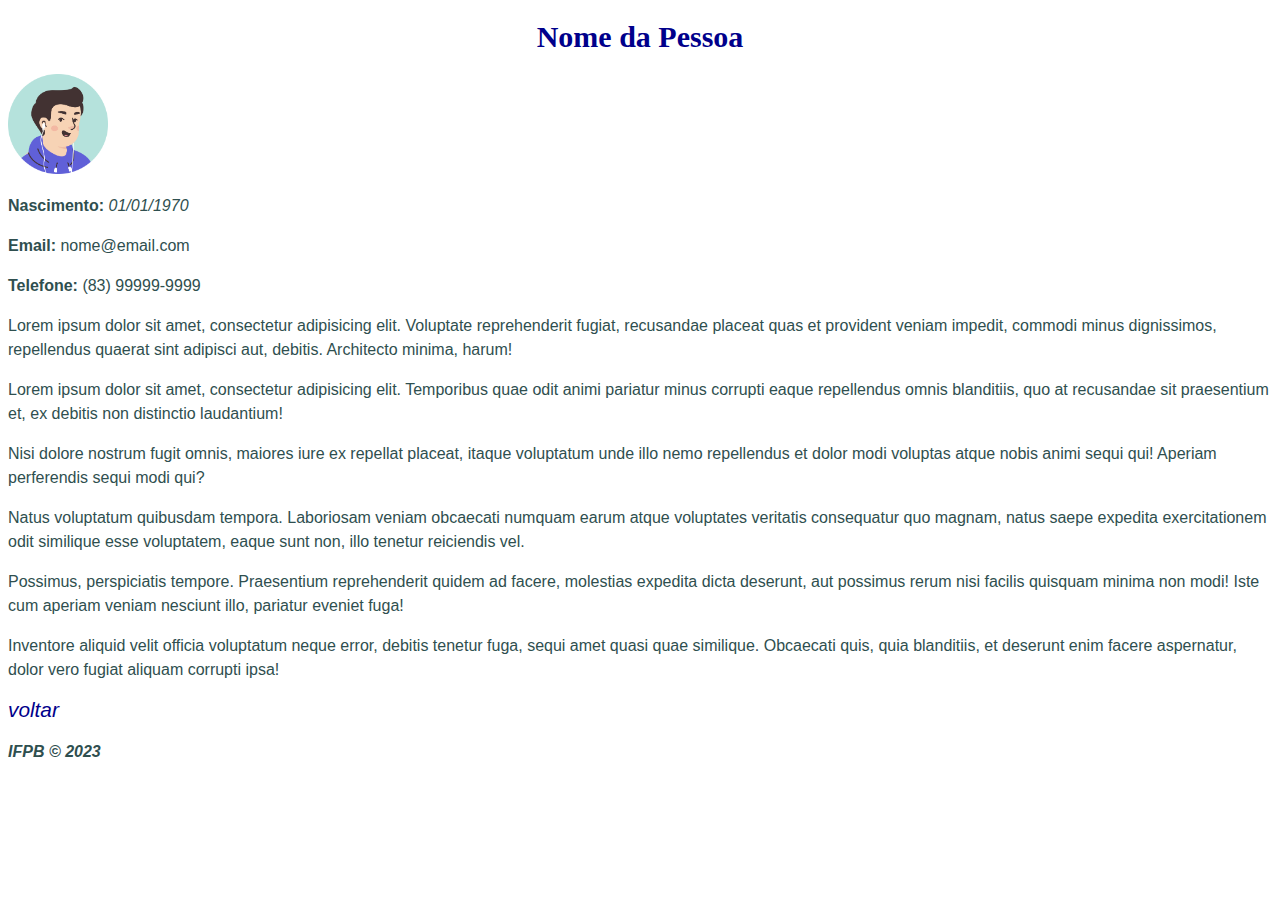
<file: Curriculo-WebFonts-Icones/pages/resumo.html>
<!DOCTYPE html>
<html lang="en">
<head>
  <meta charset="UTF-8">
  <title>Document</title>
  <!-- Font Awesome Icons -->
  <link rel="stylesheet" href="https://cdnjs.cloudflare.com/ajax/libs/font-awesome/6.4.0/css/all.min.css" integrity="sha512-iecdLmaskl7CVkqkXNQ/ZH/XLlvWZOJyj7Yy7tcenmpD1ypASozpmT/E0iPtmFIB46ZmdtAc9eNBvH0H/ZpiBw==" crossorigin="anonymous" referrerpolicy="no-referrer" />

  <!-- Our CSS -->
  <link rel="stylesheet" href="../css/style.css">
</head>
<body>
  <div id="article">
    <h1 class="text-center">Nome da Pessoa</h1>
    <img src="../img/avatar.png" alt="Imagem de perfil" width="100px">
    <p><b>Nascimento:</b> <i>01/01/1970</i></p>
    <p><b>Email:</b> </i>nome@email.com</p>
    <p><b>Telefone:</b> </i>(83) 99999-9999</p>
    <p>Lorem ipsum dolor sit amet, consectetur adipisicing elit. Voluptate reprehenderit fugiat, recusandae placeat quas et provident veniam impedit, commodi minus dignissimos, repellendus quaerat sint adipisci aut, debitis. Architecto minima, harum!</p>
    <p>Lorem ipsum dolor sit amet, consectetur adipisicing elit. Temporibus quae odit animi pariatur minus corrupti eaque repellendus omnis blanditiis, quo at recusandae sit praesentium et, ex debitis non distinctio laudantium!</p>
    <p>Nisi dolore nostrum fugit omnis, maiores iure ex repellat placeat, itaque voluptatum unde illo nemo repellendus et dolor modi voluptas atque nobis animi sequi qui! Aperiam perferendis sequi modi qui?</p>
    <p>Natus voluptatum quibusdam tempora. Laboriosam veniam obcaecati numquam earum atque voluptates veritatis consequatur quo magnam, natus saepe expedita exercitationem odit similique esse voluptatem, eaque sunt non, illo tenetur reiciendis vel.</p>
    <p>Possimus, perspiciatis tempore. Praesentium reprehenderit quidem ad facere, molestias expedita dicta deserunt, aut possimus rerum nisi facilis quisquam minima non modi! Iste cum aperiam veniam nesciunt illo, pariatur eveniet fuga!</p>
    <p>Inventore aliquid velit officia voluptatum neque error, debitis tenetur fuga, sequi amet quasi quae similique. Obcaecati quis, quia blanditiis, et deserunt enim facere aspernatur, dolor vero fugiat aliquam corrupti ipsa!</p>
    <p>
      <a href="../index.html" class="btn">
        <i class="fa-solid fa-circle-arrow-left">voltar</i>
      </a>
    </p>
  </div>
  <div id="footer">
    <p id="copyright">IFPB &copy; 2023</p>
  </div>
</body>
</html>
</file>
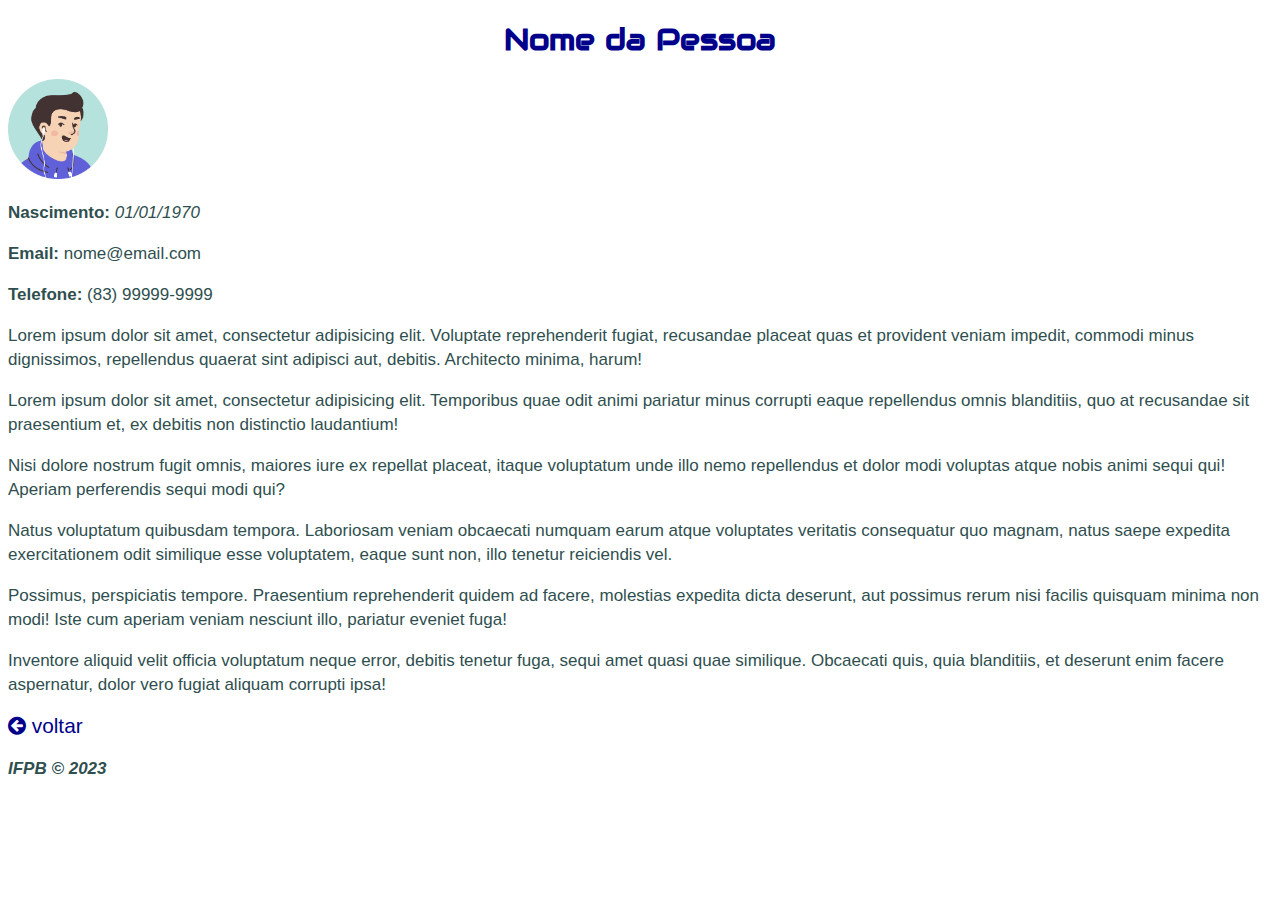
<file: Curriculo-WebFonts-Icones/_respostas/pages/resumo.html>
<!DOCTYPE html>
<html lang="en">
<head>
  <meta charset="UTF-8">
  <title>Document</title>
  <link rel="stylesheet" href="../css/style.css">
  <link rel="stylesheet" href="https://fonts.googleapis.com/icon?family=Material+Icons">
  <link rel="stylesheet" href="https://fonts.googleapis.com/css?family=Audiowide" >
  <link rel="stylesheet" href="https://cdnjs.cloudflare.com/ajax/libs/font-awesome/4.7.0/css/font-awesome.min.css">
</head>
<body>
  <div id="article">
    <h1 class="text-center">Nome da Pessoa</h1>
    <img src="../img/avatar.png" alt="Imagem de perfil" width="100px">
    <p><b>Nascimento:</b> <i>01/01/1970</i></p>
    <p><b>Email:</b> </i>nome@email.com</p>
    <p><b>Telefone:</b> </i>(83) 99999-9999</p>
    <p>Lorem ipsum dolor sit amet, consectetur adipisicing elit. Voluptate reprehenderit fugiat, recusandae placeat quas et provident veniam impedit, commodi minus dignissimos, repellendus quaerat sint adipisci aut, debitis. Architecto minima, harum!</p>
    <p>Lorem ipsum dolor sit amet, consectetur adipisicing elit. Temporibus quae odit animi pariatur minus corrupti eaque repellendus omnis blanditiis, quo at recusandae sit praesentium et, ex debitis non distinctio laudantium!</p>
    <p>Nisi dolore nostrum fugit omnis, maiores iure ex repellat placeat, itaque voluptatum unde illo nemo repellendus et dolor modi voluptas atque nobis animi sequi qui! Aperiam perferendis sequi modi qui?</p>
    <p>Natus voluptatum quibusdam tempora. Laboriosam veniam obcaecati numquam earum atque voluptates veritatis consequatur quo magnam, natus saepe expedita exercitationem odit similique esse voluptatem, eaque sunt non, illo tenetur reiciendis vel.</p>
    <p>Possimus, perspiciatis tempore. Praesentium reprehenderit quidem ad facere, molestias expedita dicta deserunt, aut possimus rerum nisi facilis quisquam minima non modi! Iste cum aperiam veniam nesciunt illo, pariatur eveniet fuga!</p>
    <p>Inventore aliquid velit officia voluptatum neque error, debitis tenetur fuga, sequi amet quasi quae similique. Obcaecati quis, quia blanditiis, et deserunt enim facere aspernatur, dolor vero fugiat aliquam corrupti ipsa!</p>
    <p>
      <a href="../index.html" class="btn">
        <i class="fa fa-arrow-circle-left" aria-hidden="true"></i> voltar
      </a>
    </p>
  </div>
  <div id="footer">
    <p id="copyright">IFPB &copy; 2023</p>
  </div>
</body>
</html>
</file>
<file: Curriculo-Com-Estilo/css/style.css>
/* INSTRUÇÃO 1. Para iniciar a estilização das páginas resumo.html e index.html utilize um único arquivo CSS em comum, 
o css/style.css. */

/* INSTRUÇÃO 2. Inicialmente, todo o documento deve apresentar a cor de fonte (color) com darkslategrey,
o tipo de fonte (font-family) com arial, sans-serif e o tamanho de fonte (font-size) com 17px. */

/* INSTRUÇÃO 3. Quanto aos títulos, o <h1> deve possuir tamanho de fonte de 30px, e o <h2> de 24px. Além disso, o <h2> 
deve possuir a cor de plano de fundo sendo background-color: lightskyblue;, 
enquanto que o <h1> deve receber uma classe chamada text-center, cujo o propósito serve apenas para deixar o texto centralizado.*/

/*INSTRUÇÃO 4. As cores de texto dos <h1>, <h2> e <a> devem ser darkblue, inclusive essa cor deve ser preservada para os hyperlinks
já visitados (:visited).*/

/*INSTRUÇÃO 5. Os hyperlinks, sejam já acessados ou não, devem ser exibidos sem underline, e apenas quando o cursor do mouse estiver 
sobre o hyperlink é que este deverá estar com underline. */

/* INSTRUÇÃO 6. Em relação aos hyperlinks subjacentes aos títulos <h1> e <h2>, visitados ou não, devem estar na cor white e lightskyblue
 respectivamente. Contudo, quando o cursor do mouse estiver sobre os títulos, as cores dos hyperlinks devem ser darkblue.*/
 
/*INSTRUÇÃO 7. Por fim, faça que a mensagem de copyright no rodapé estaja em negrito e itálico, além disso o centralize usando a classe
text-center. */

.p {
    font-weight: bold;
    font-style: italic;
}

h1 {
    color:darkblue;
    font-size: 30px;
}

h1.text-center {
    text-align: center;
}

h2 {
    color:darkblue;
    font-size: 24px;
    background-color: lightskyblue;
}

/* Links subjacentes */
h1 a {
    color: white;
}

h1 a:hover {
    color: darkblue;
}

h2 a {
    color: lightskyblue;
}

h2 a:hover {
    color: darkblue;
}
/* Fim dos links subjacentes */

body {
    color: darkslategray;
    font-family: Arial, Helvetica, sans-serif;
    font-size: 17px;
}


/* Define para todos os seletores a - links sem sublinhado */
a { 
    text-decoration: none;
}

a:hover {
    text-decoration: underline;
}

a:visited {           
    color:darkblue
}

.text-center {
    text-align: center;
}

#footer {
    font-weight: bold;
    font-style: italic;
}
</file>
<file: Curriculo-WebFonts-Icones/css/style.css>
body {
  color: darkslategrey;
  font-family: arial, sans-serif;
  /*font-size: 17px;*/
  /*font-size:1rem*/
}

.text-center {
  text-align: center;
}

#copyright {
  font-weight: bold;
  font-style: italic;
}

h1 {
  font-size:30px;
  /* Inserido por Silvio - Inserir fonte Audiowide para as tags h1*/
  font-family: 'Audiowide', cursive;
}

h2 {
  font-size:24px;
  background-color: lightskyblue;
  /* Inserido por Silvio - Arredondar as bordas das barras contidas em h2*/
  border-radius:5px;
}

h1, h2, a, a:visited {
  color: darkblue;
}

a, a:visited {
  text-decoration: none;
}
a:hover {
  text-decoration: underline;
}

h1 a, h1 a:visited {
  color: white;
}
h2 a, h2 a:visited {
  color: lightskyblue;
}
h1:hover a, h2:hover a {
  color: darkblue;
}

/* Restringindo o font-size para i da classe material-icons */
i.material-icons {
  font-size: 1rem;
}

/* Aplicando o line-height para o parágrafo e restringindo o font-size para i da classe material-icons */
p, i.material-icons {
  line-height: 1.5rem;
}

/* Classe btn - utilizada no botão voltar no arquivo resumo.html */
.btn {
  font-size:1.3rem;
}

/* btn: hover - restringe o comportamento de hover apenas a classe btn */
.btn:hover{
  color: white;
  background-color: darkblue;
  text-decoration:none;
}

/* Seletor de ID para a seção da página "social" */
#social{
  text-align:center;
  color:white;
  font-size:2rem;
}

/* Cores do ícones, restringindo para o ícone do facebook - observe que a classe fa-square-facebook foi especificado pelo fonts-icons*/
#social .fa-square-linkedin{
  color:navy;
}

/* Cores do ícones, restringindo para o ícone do twitter - idem */
#social .fa-square-twitter {
  color:dodgerblue;
}

/* Cores do ícones, restringindo para o ícone do linkedin - idem */
#social .fa-linkedin {
  color:navy;
}

/* INSTRUCAO 6 - O mídia print deve ser inserido no CSS, informando como a página 
deve ser formatada para impressão */


/* O <body> e o <h1> devem apresentar a cor de texto preta e o tipo de fonte Times, serif */
@media print {

	h1, body {
	color: black;
	font-family: Times, serif;
}

/* O Título <h1> de id person deve estar alinhado a esquerda */
h1#person { /* PERSON TEM QUE ESTAR OBRIGATORIAMENTE NA H1 PARA FUNCIONAR */
	text-align: left;
}

/* O Título <h2> deve possuir o plano de fundo com o valor unset */
h2{
  background-color: unset;
}

/* Os Hiperlinks em <h2> e que possuem a classe topo devem possuir a cor de texto branca */
a.topo {
  color:white;
}

}
</file>
<file: ExercicioPortfolioComLayout/css/main2.css>
@font-face {
  font-family: 'Montserrat';
  font-style: normal;
  font-weight: 400;
  src: local('Montserrat Regular'), local('Montserrat-Regular'), url(../fonts/Montserrat-Regular.ttf) format('truetype');
}

@font-face {
  font-family: 'Montserrat';
  font-style: normal;
  font-weight: 700;
  src: local('Montserrat Bold'), local('Montserrat-Bold'), url(../fonts/Montserrat-Bold.ttf) format('truetype');
}


.intro-text {
  text-align: center;
  
   /* FICOU FALTANDO A TAG ACIMA PARA FICAR OK. 
  Informacoes sobre o VH: https://desenvolvimentoparaweb.com/css/unidades-css-rem-vh-vw-vmin-vmax-ex-ch/ */
  height: 100vh; 
 
  /* FLEX MOVIDO PARA INTRO-TEXT */
  display: flex;
  flex-wrap: wrap;
  flex-direction: column;
  justify-content: center;
  align-items: center;
}


/* ESTA CLASSE NAO FOI NECESSÁRIA POIS APLICAMOS O WIDTH EM
header .intro-text .btn-intro 
.btn-intro {
  width: 280px
}
*/


body {
  font-family: Montserrat,"Helvetica Neue",Helvetica,Arial,sans-serif;
  margin: 0px;
}

/* Header */
header {
  background-image: url(../img/header-bg.jpg);
  background-size: cover;
  background-attachment: fixed;
  background-position: center;
  height: 100vh;
  min-height: 400px;

 /* FLEX MOVIDO PARA A CLASSE .INTRO-TEXT
  display: flex;
  flex-direction: row;
  justify-content: center;
  align-items: center;
  */
}

header .intro-text p, header .intro-text h1 {
  color: #ecece2;
}

header .intro-text h1 {
  margin: 0px;
  font-size: 3em;
  text-transform: uppercase;
}

header .intro-text p {
  font-size: 2em;
  font-style: italic;
  padding-bottom: 20px;
}

header .intro-text .btn-intro {
  color: #fff;
  background-color: #fed136;
  border-color: #fed136;
  border-radius: 3px;
  font-size: 1.5em;
  padding: 20px 40px;
  line-height: 1.42857143;
  text-align: center;
  vertical-align: middle;
  cursor: pointer;
  text-decoration: none;
  text-transform: uppercase;
  
  /* determina a largura do botão */
  width: 200px;
}

/* Main */
main {
  color: #333;

  display: grid;
  grid-template-columns: 1fr 1fr 1fr;
 /* grid-template-rows: 170px 180px 180px */
  gap 10px 10px;

  width: 80%;
  margin: auto; /* 10% a direita e 10% a esquerda */

  /* solucao de Francisco para o espaçamento do grid antes a parte inferior --- margin: 0 auto 80px auto */

  padding-bottom: 80px;
}


main .service {
  text-align: center;
}

main .service-description{
  grid-column: 1/4;
  text-align: center;
  padding: 80px 0;
}

main .service .circle-icon {
  background-color: #fed136;
  color: #fff;
  
  display: inline-block;
  width: 40px;
  margin: 10px;
  padding: 10px;
  border-radius: 50%;
}

main .service .circle-icon i {
  font-size: 32px;
}


main .service-description  h1 {
  font-size: 3em;
}

main .service-description  p {
  color: #777;
  font-style: italic;
}

main .service p {
  color: #777;
  font-size: 14px;
  line-height: 1.75;
}

/* footer */
footer {
  background-color: #ecece2;

  display: grid;
  grid-template-rows: auto auto;

}

footer .footer-content{
    display: flex;
    justify-content: center;
    gap: 20px;
    padding: 50px;
}

.footer-content > section {
    flex-basis: calc(90%/3);
    text-align: center;
}

footer section.social a {
  color: #555;
  text-decoration: none;
}

footer section.social ul {
  display: flex;
  flex-direction: row;
  gap: 20px;
  justify-content: center;

  list-style: none;
  padding: 0;
}

footer section.copyright {
  color: #555;
  background-color: #c7c7af;
  text-align: center;
  padding: 5px;
}

footer section.social ul li {
  border: 2px solid rgb(85,85,85);
  border-radius: 50%;
  padding: 10px;
}

footer section.copyright i.fa-heart {
  color: #f00;
}
</file>
<file: ExercicioPortfolioComLayout2/css/main.css>
@font-face {
  font-family: 'Montserrat';
  font-style: normal;
  font-weight: 400;
  src: local('Montserrat Regular'), local('Montserrat-Regular'), url(../fonts/Montserrat-Regular.ttf) format('truetype');
}

@font-face {
  font-family: 'Montserrat';
  font-style: normal;
  font-weight: 700;
  src: local('Montserrat Bold'), local('Montserrat-Bold'), url(../fonts/Montserrat-Bold.ttf) format('truetype');
}

/* 
.intro-text > * {
  text-align: center;
}
*/


div {
  display: block;
  text-align: center;
}



body {
  font-family: Montserrat,"Helvetica Neue",Helvetica,Arial,sans-serif;
  margin: 0px;
}

/* Header */
header {
  background-image: url(../img/header-bg.jpg);
  background-size: cover;
  background-attachment: fixed;
  background-position: center;
  height: 100vh;
  min-height: 400px;

  /* Display Flex */
  display: flex;
  flex-direction: row;
  justify-content: center;
  align-items: center;
}

header .intro-text p, header .intro-text h1 {
  color: #ecece2;
}

header .intro-text h1 {
  margin: 0px;
  font-size: 3em;
  text-transform: uppercase;
}

header .intro-text p {
  font-size: 2em;
  font-style: italic;
  padding-bottom: 20px;
}

header .intro-text .btn-intro {
  color: #fff;
  background-color: #fed136;
  border-color: #fed136;
  border-radius: 3px;
  font-size: 1.5em;
  padding: 20px 40px;
  line-height: 1.42857143;
  text-align: center;
  vertical-align: middle;
  cursor: pointer;
  text-decoration: none;
  text-transform: uppercase;
}

/* Main */
main {
  color: #333;

  display: grid;
  grid-template-columns: 1fr 1fr 1fr;
 /* grid-template-rows: 170px 180px 180px */
  gap 10px 10px;

  width: 80%;
  margin: auto; /* 10% a direita e 10% a esquerda */

  /* solucao de Francisco para o espaçamento do grid antes a parte inferior --- margin: 0 auto 80px auto */

  padding-bottom: 80px;
}


main .service {
  text-align: center;
}

main .service-description{
  grid-column: 1/4;
  text-align: center;
  padding: 80px 0;
}

main .service .circle-icon {
  background-color: #fed136;
  color: #fff;
  
  display: inline-block;
  width: 40px;
  margin: 10px;
  padding: 10px;
  border-radius: 50%;
}

main .service .circle-icon i {
  font-size: 32px;
}


main .service-description  h1 {
  font-size: 3em;
}

main .service-description  p {
  color: #777;
  font-style: italic;
}

main .service p {
  color: #777;
  font-size: 14px;
  line-height: 1.75;
}

/* footer */
footer {
  background-color: #ecece2;

  display: grid;
  grid-template-rows: auto auto;

}

footer .footer-content{
    display: flex;
    justify-content: center;
    gap: 20px;
    padding: 50px;
}

.footer-content > section {
    flex-basis: calc(90%/3);
    text-align: center;
}

footer section.social a {
  color: #555;
  text-decoration: none;
}

footer section.social ul {
  display: flex;
  flex-direction: row;
  gap: 20px;
  justify-content: center;

  list-style: none;
  padding: 0;
}

footer section.copyright {
  color: #555;
  background-color: #c7c7af;
  text-align: center;
  padding: 5px;
}

footer section.social ul li {
  border: 2px solid rgb(85,85,85);
  border-radius: 50%;
  padding: 10px;
}

footer section.copyright i.fa-heart {
  color: #f00;
}
</file>
<file: Curriculo-WebFonts-Icones/_respostas/css/style.css>
/* https://www.w3.org/TR/css3-color/ */

body {
  color: darkslategrey;
  font-family: arial, sans-serif;
  font-size: 17px;
}

.text-center {
  text-align: center;
}

#copyright {
  font-weight: bold;
  font-style: italic;
}

h1 {
  font-size:30px;
  font-family: 'Audiowide', cursive;
}

h2 {
  font-size:24px;
  background-color: lightskyblue;
  border-radius: 5px;
}

h1, h2, a, a:visited {
  color: darkblue;
}

a, a:visited {
  text-decoration: none;
}
a:hover {
  text-decoration: underline;
}

i.material-icons {
  font-size: 1rem;
}
p, i.material-icons {
  line-height: 1.5rem;
}

.btn {
  font-size: 1.3rem;
}
.btn:hover {
  text-decoration: none;
  background-color: darkblue;
  color: white;
}

h1 a, h1 a:visited {
  color: white;
}
h2 a, h2 a:visited {
  color: lightskyblue;
}
h1:hover a, h2:hover a {
  color: darkblue;
}

#social {
  text-align: center;
}

#social a {
  color: white;
  font-size: 2rem;
}

#social .fa-facebook-square {
  color: navy;
}

#social .fa-twitter-square {
  color: dodgerblue;
}

#social .fa-linkedin-square {
  color: navy;
}

@media print {
  body, h1 {
    color: black;
    font-family: Times, serif;
  }

  h1#person {
    text-align: left;
  }

  h2 {
    background-color: unset;
  }

  h1 a, h2 a {
    color: white;
  }

  a.topo {
    color: white;
  }
}
</file>
<file: ExerciciosDiversos/css/estilo.css>
h1{ /* Aplicado diretamente na TAG H1 */
    text-align: center;
    color: white;
    font-size: 16px;
    background-color: grey;
}
.texto{ /* IMPORTANTE: Toda classe precisa iniciar com um PONTO */
    color:red;
}
.italico{ /* IMPORTANTE: Toda classe precisa iniciar com um PONTO */
        font-style: italic;
}
span { /* Tudo que estiver envolvido por SPAN sofrerá a modficação abaixo */
    color:blue;
    font-weight: bold;
}
</file>
